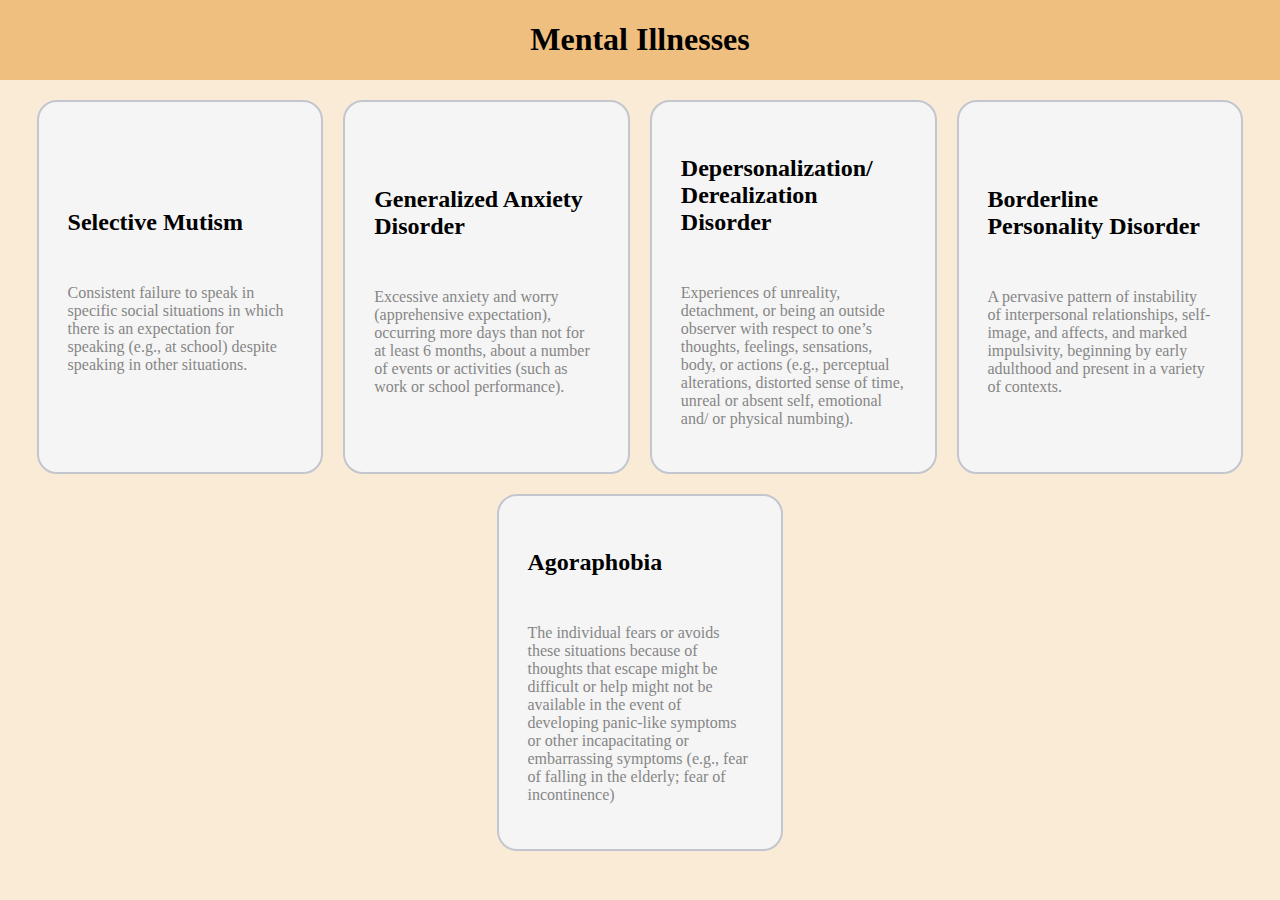
<file: index.html>
<!doctype html>
<html>
<head>
<meta charset="utf-8">
<title>Mental Illnesses - Home</title>
<meta name="author" content="Connor Clair & Enoch Skoubye">
<meta name="viewport" content="width=device-width, initial-scale=1.0">
<link rel="stylesheet" type="text/css" href="styles/home.css">
</head>

<body>
	<section class="nav">
		<h1>Mental Illnesses</h1>
	</section>
	<section class="home">
			<div class="card">
			  <div class="card-details">
				<p class="text-title">Selective Mutism</p>
				<p class="text-body"> Consistent failure to speak in specific social situations in which there is an expectation
for speaking (e.g., at school) despite speaking in other situations. </p>
			  </div>
			  <button class="card-button" onclick="location.href='pages/sm.html'">More info</button>
			</div>
			<div class="card">
			  <div class="card-details">
				<p class="text-title">Generalized Anxiety Disorder</p>
				<p class="text-body">Excessive anxiety and worry (apprehensive expectation), occurring more days than
not for at least 6 months, about a number of events or activities (such as work or school
performance).</p>
			  </div>
			  <button class="card-button" onclick="location.href='pages/gad.html'">More info</button>
			</div>
		<div class="card">
			  <div class="card-details">
				<p class="text-title">Depersonalization/ Derealization Disorder</p>
				<p class="text-body"> Experiences of unreality, detachment, or being an outside observer with respect to one’s thoughts, feelings, sensations, body, or actions (e.g., perceptual alterations, distorted sense of time, unreal or absent self, emotional and/ or physical numbing).</p>
			  </div>
			  <button class="card-button" onclick="location.href='pages/ddd.html'">More info</button>
			</div>
		<div class="card">
			  <div class="card-details">
				<p class="text-title">Borderline Personality Disorder</p>
				<p class="text-body">A pervasive pattern of instability of interpersonal relationships, self-image, and affects,
and marked impulsivity, beginning by early adulthood and present in a variety of contexts.
</p>
			  </div>
			  <button class="card-button" onclick="location.href='pages/bpd.html'">More info</button>
			</div>
		<div class="card">
			  <div class="card-details">
				<p class="text-title">Agoraphobia</p>
				<p class="text-body"> The individual fears or avoids these situations because of thoughts that escape might
be difficult or help might not be available in the event of developing panic-like symptoms or other incapacitating or embarrassing symptoms (e.g., fear of falling in the elderly; fear of incontinence)</p>
			  </div>
			  <button class="card-button" onclick="location.href='pages/ago.html'">More info</button>
			</div>
	</section>
</body>
</html>
</file>
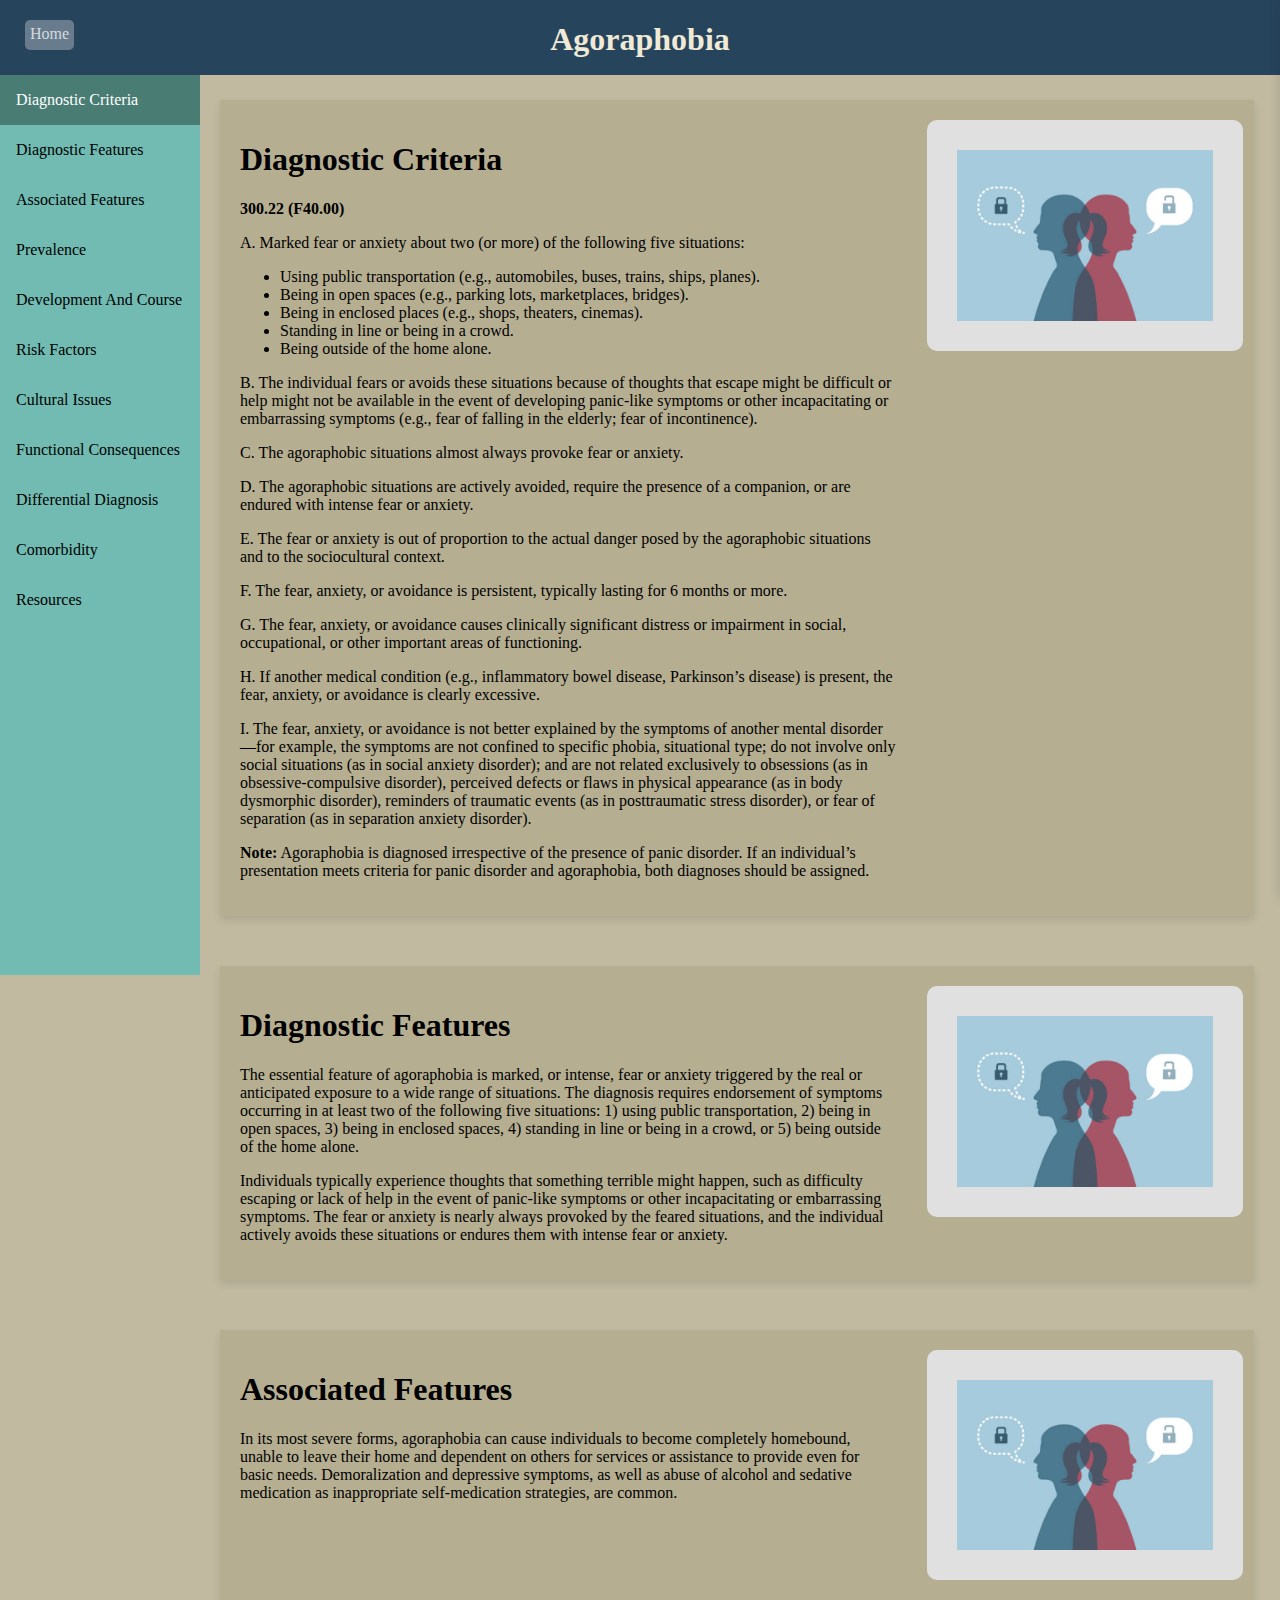
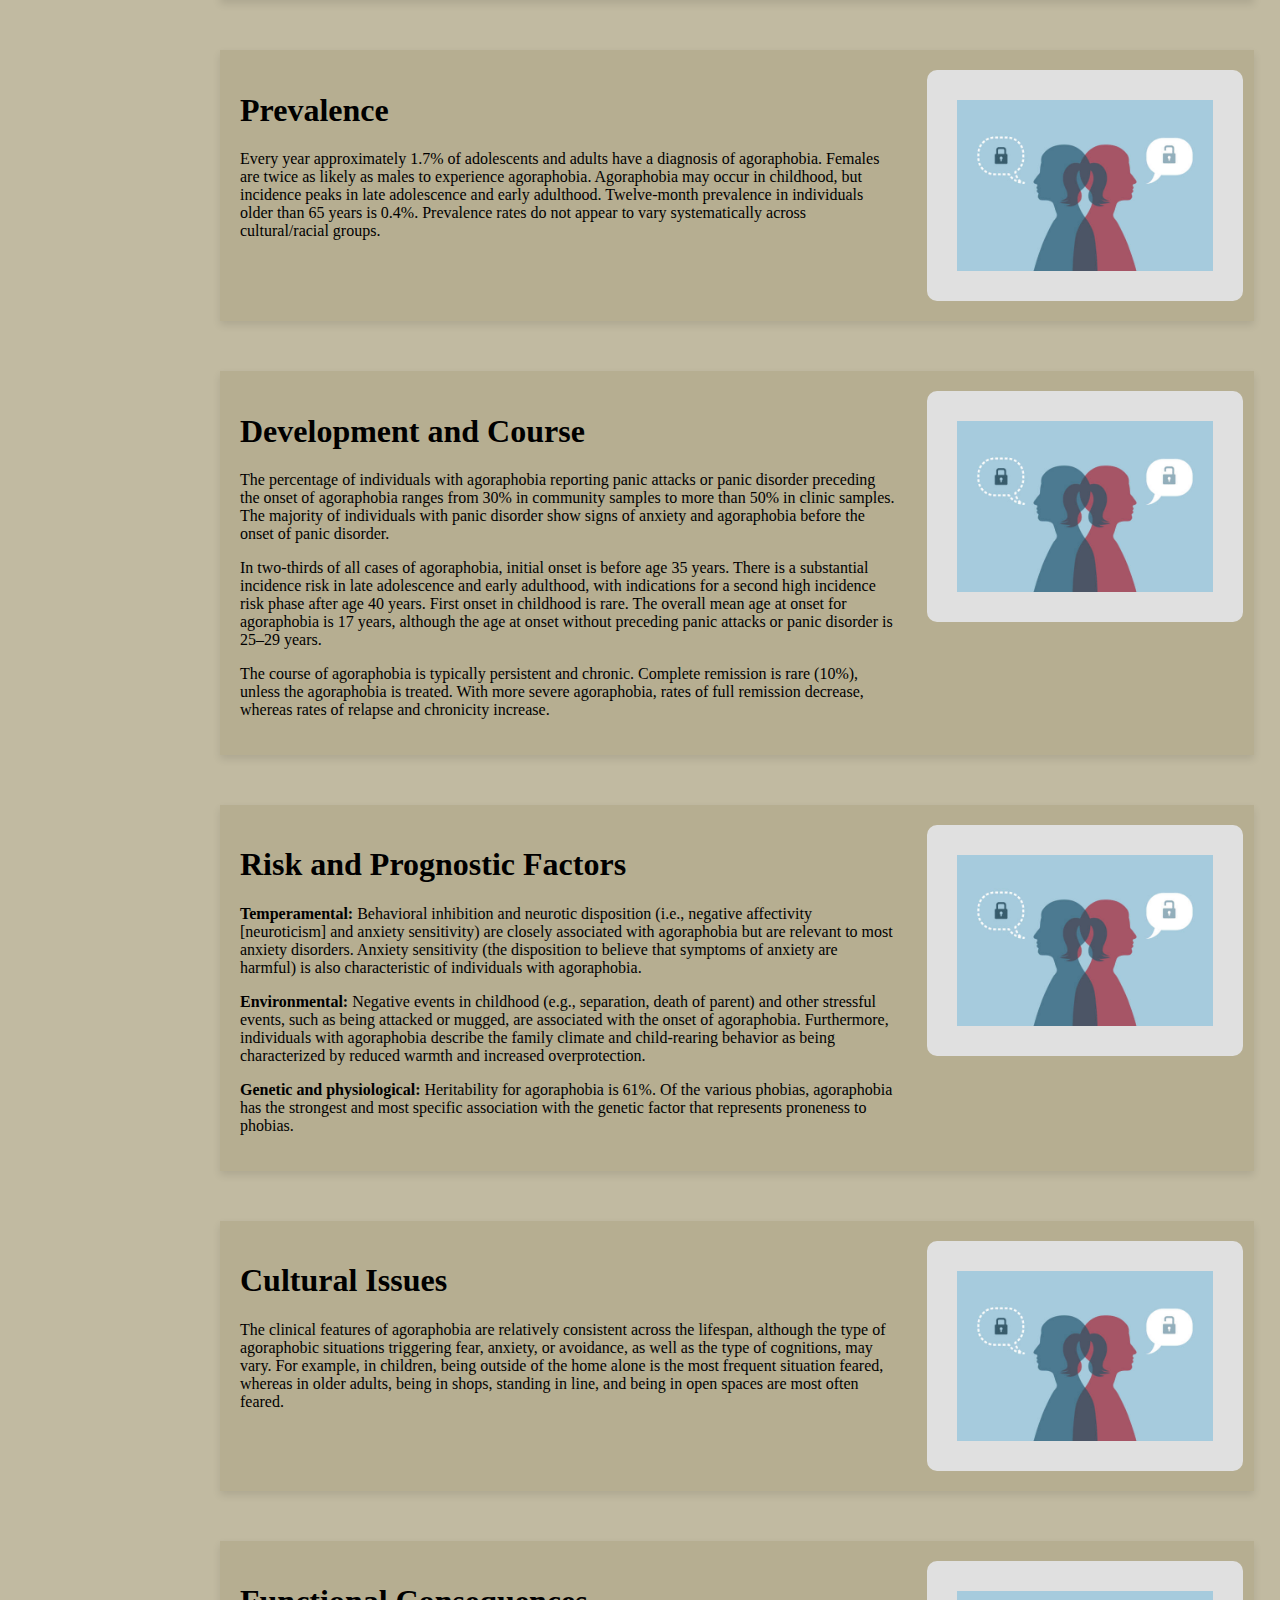
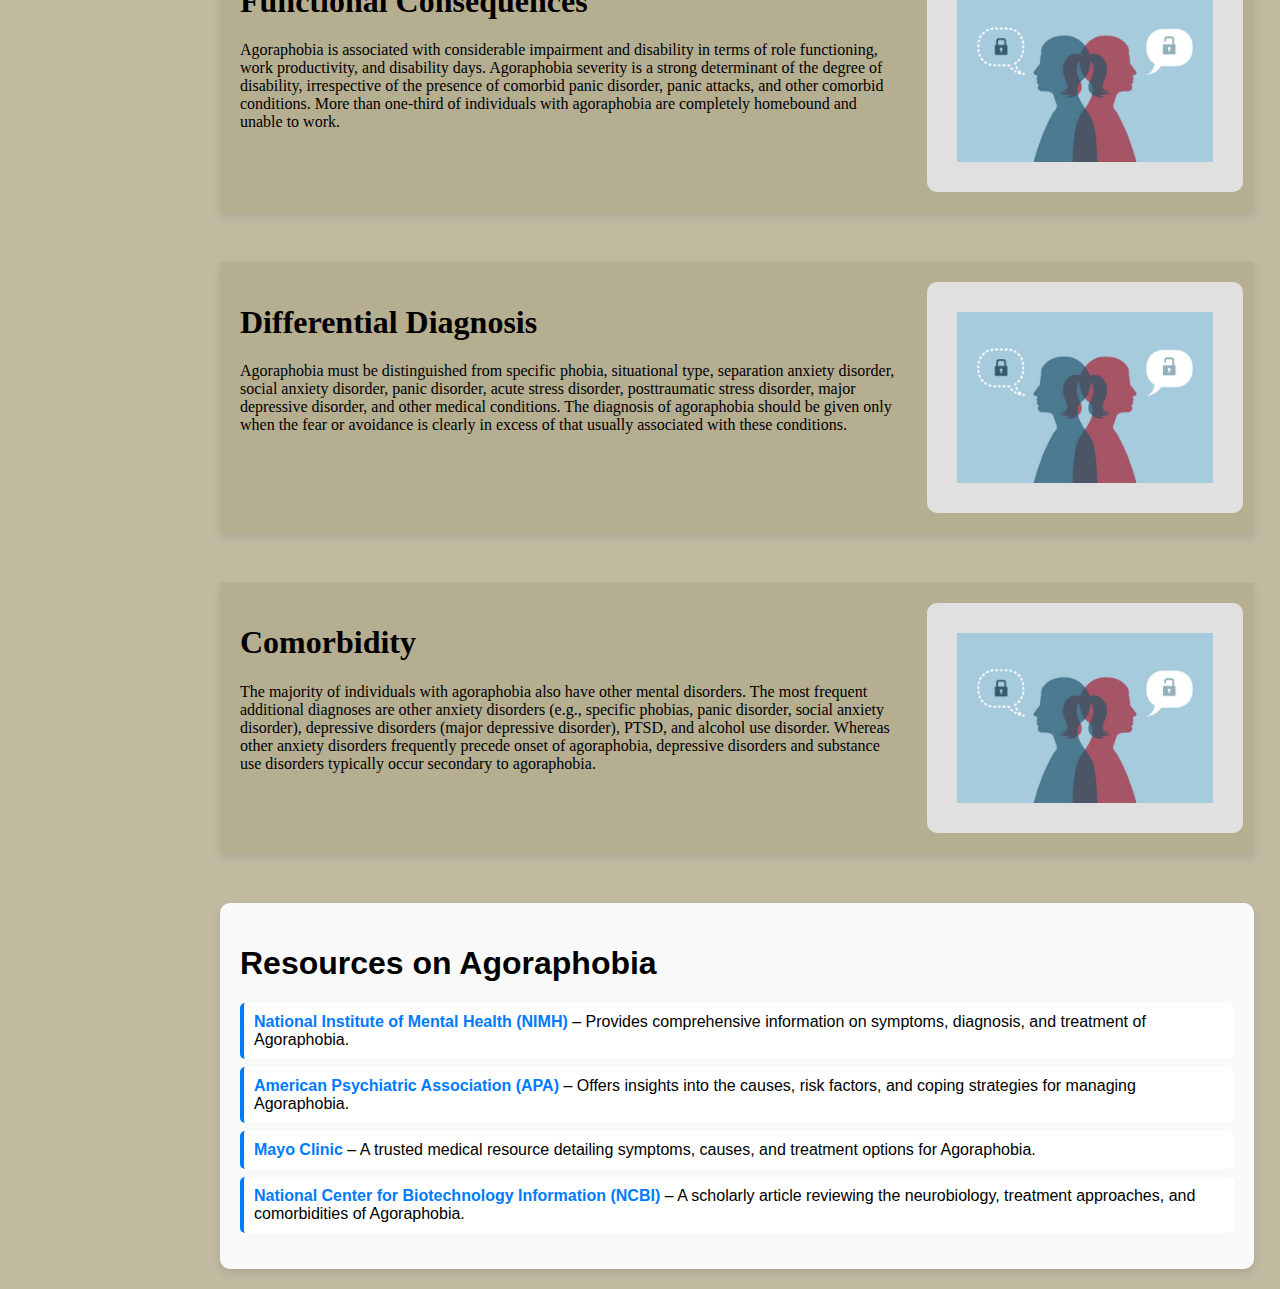
<file: pages/ago.html>
<!doctype html>
<html>
<head>
<meta charset="utf-8">
<title>Mental Illnesses - Agoraphobia</title>
<meta name="author" content="Connor Clair & Enoch Skoubye">
<meta name="viewport" content="width=device-width, initial-scale=1.0">
<link rel="stylesheet" type="text/css" href="../styles/nav.css">
<link rel="stylesheet" type="text/css" href="../styles/sm.css">
<link rel="stylesheet" type="text/css" href="../styles/style.css">
<script src="../scripts/sm.js"></script>
<script src="../scripts/script.js"></script>
</head>

<body>
<section class="nav">
  <a href="../index.html">
    <div class="home">Home</div>
  </a>
  <h1>Agoraphobia</h1>
</section>
<div class="content">
  <section class="sidebar">
    <a href="#diagnostic-criteria">Diagnostic Criteria</a>
    <a href="#diagnostic-features">Diagnostic Features</a>
    <a href="#associated-features">Associated Features</a>
    <a href="#prevalence">Prevalence</a>
    <a href="#development-and-course">Development And Course</a>
    <a href="#risk-factors">Risk Factors</a>
    <a href="#culture-diagnostic-issues">Cultural Issues</a>
    <a href="#functional-consequences">Functional Consequences</a>
    <a href="#differential-diagnosis">Differential Diagnosis</a>
    <a href="#comorbidity">Comorbidity</a>
    <a href="#resources">Resources</a>
  </section>

  <content>
    <section id="diagnostic-criteria">
	<div class="contentbox">
    <div class="left">
      <h1>Diagnostic Criteria</h1>
      <p><strong>300.22 (F40.00)</strong></p>
      <p>A. Marked fear or anxiety about two (or more) of the following five situations:</p>
      <ul>
        <li>Using public transportation (e.g., automobiles, buses, trains, ships, planes).</li>
        <li>Being in open spaces (e.g., parking lots, marketplaces, bridges).</li>
        <li>Being in enclosed places (e.g., shops, theaters, cinemas).</li>
        <li>Standing in line or being in a crowd.</li>
        <li>Being outside of the home alone.</li>
      </ul>
      <p>B. The individual fears or avoids these situations because of thoughts that escape might be difficult or help might not be available in the event of developing panic-like symptoms or other incapacitating or embarrassing symptoms (e.g., fear of falling in the elderly; fear of incontinence).</p>
      <p>C. The agoraphobic situations almost always provoke fear or anxiety.</p>
      <p>D. The agoraphobic situations are actively avoided, require the presence of a companion, or are endured with intense fear or anxiety.</p>
      <p>E. The fear or anxiety is out of proportion to the actual danger posed by the agoraphobic situations and to the sociocultural context.</p>
      <p>F. The fear, anxiety, or avoidance is persistent, typically lasting for 6 months or more.</p>
      <p>G. The fear, anxiety, or avoidance causes clinically significant distress or impairment in social, occupational, or other important areas of functioning.</p>
      <p>H. If another medical condition (e.g., inflammatory bowel disease, Parkinson’s disease) is present, the fear, anxiety, or avoidance is clearly excessive.</p>
      <p>I. The fear, anxiety, or avoidance is not better explained by the symptoms of another mental disorder—for example, the symptoms are not confined to specific phobia, situational type; do not involve only social situations (as in social anxiety disorder); and are not related exclusively to obsessions (as in obsessive-compulsive disorder), perceived defects or flaws in physical appearance (as in body dysmorphic disorder), reminders of traumatic events (as in posttraumatic stress disorder), or fear of separation (as in separation anxiety disorder).</p>
      <p><strong>Note:</strong> Agoraphobia is diagnosed irrespective of the presence of panic disorder. If an individual’s presentation meets criteria for panic disorder and agoraphobia, both diagnoses should be assigned.</p>
    </div>
	  <div class="right">
		  <div class="image">
		  	<img src="../images/selective mutism.jpg" alt="an image describing selective mutism">
		  </div>
	  </div>
	</div>
	</section>

    <section id="diagnostic-features">
	<div class="contentbox">
    <div class="left">
      <h1>Diagnostic Features</h1>
      <p>The essential feature of agoraphobia is marked, or intense, fear or anxiety triggered by the real or anticipated exposure to a wide range of situations. The diagnosis requires endorsement of symptoms occurring in at least two of the following five situations: 1) using public transportation, 2) being in open spaces, 3) being in enclosed spaces, 4) standing in line or being in a crowd, or 5) being outside of the home alone.</p>
      <p>Individuals typically experience thoughts that something terrible might happen, such as difficulty escaping or lack of help in the event of panic-like symptoms or other incapacitating or embarrassing symptoms. The fear or anxiety is nearly always provoked by the feared situations, and the individual actively avoids these situations or endures them with intense fear or anxiety.</p>
    </div>
	  <div class="right">
		  <div class="image">
		  	<img src="../images/selective mutism.jpg" alt="an image describing selective mutism">
		  </div>
	  </div>
	</div>
    </section>

    <section id="associated-features">
	<div class="contentbox">
    <div class="left">
      <h1>Associated Features</h1>
      <p>In its most severe forms, agoraphobia can cause individuals to become completely homebound, unable to leave their home and dependent on others for services or assistance to provide even for basic needs. Demoralization and depressive symptoms, as well as abuse of alcohol and sedative medication as inappropriate self-medication strategies, are common.</p>
    </div>
	  <div class="right">
		  <div class="image">
		  	<img src="../images/selective mutism.jpg" alt="an image describing selective mutism">
		  </div>
	  </div>
	</div>
    </section>

    <section id="prevalence">
	<div class="contentbox">
    <div class="left">
      <h1>Prevalence</h1>
      <p>Every year approximately 1.7% of adolescents and adults have a diagnosis of agoraphobia. Females are twice as likely as males to experience agoraphobia. Agoraphobia may occur in childhood, but incidence peaks in late adolescence and early adulthood. Twelve-month prevalence in individuals older than 65 years is 0.4%. Prevalence rates do not appear to vary systematically across cultural/racial groups.</p>
    </div>
	  <div class="right">
		  <div class="image">
		  	<img src="../images/selective mutism.jpg" alt="an image describing selective mutism">
		  </div>
	  </div>
	</div>
    </section>

    <section id="development-and-course">
	<div class="contentbox">
    <div class="left">
      <h1>Development and Course</h1>
      <p>The percentage of individuals with agoraphobia reporting panic attacks or panic disorder preceding the onset of agoraphobia ranges from 30% in community samples to more than 50% in clinic samples. The majority of individuals with panic disorder show signs of anxiety and agoraphobia before the onset of panic disorder.</p>
      <p>In two-thirds of all cases of agoraphobia, initial onset is before age 35 years. There is a substantial incidence risk in late adolescence and early adulthood, with indications for a second high incidence risk phase after age 40 years. First onset in childhood is rare. The overall mean age at onset for agoraphobia is 17 years, although the age at onset without preceding panic attacks or panic disorder is 25–29 years.</p>
      <p>The course of agoraphobia is typically persistent and chronic. Complete remission is rare (10%), unless the agoraphobia is treated. With more severe agoraphobia, rates of full remission decrease, whereas rates of relapse and chronicity increase.</p>
    </div>
	  <div class="right">
		  <div class="image">
		  	<img src="../images/selective mutism.jpg" alt="an image describing selective mutism">
		  </div>
	  </div>
	</div>
    </section>

    <section id="risk-factors">
	<div class="contentbox">
    <div class="left">
      <h1>Risk and Prognostic Factors</h1>
      <p><strong>Temperamental:</strong> Behavioral inhibition and neurotic disposition (i.e., negative affectivity [neuroticism] and anxiety sensitivity) are closely associated with agoraphobia but are relevant to most anxiety disorders. Anxiety sensitivity (the disposition to believe that symptoms of anxiety are harmful) is also characteristic of individuals with agoraphobia.</p>
      <p><strong>Environmental:</strong> Negative events in childhood (e.g., separation, death of parent) and other stressful events, such as being attacked or mugged, are associated with the onset of agoraphobia. Furthermore, individuals with agoraphobia describe the family climate and child-rearing behavior as being characterized by reduced warmth and increased overprotection.</p>
      <p><strong>Genetic and physiological:</strong> Heritability for agoraphobia is 61%. Of the various phobias, agoraphobia has the strongest and most specific association with the genetic factor that represents proneness to phobias.</p>
    </div>
	  <div class="right">
		  <div class="image">
		  	<img src="../images/selective mutism.jpg" alt="an image describing selective mutism">
		  </div>
	  </div>
	</div>
    </section>
	  
	  <section id="culture-diagnostic-issues">
	<div class="contentbox">
    <div class="left">
      <h1>Cultural Issues</h1>
      <p>The clinical features of agoraphobia are relatively consistent across the lifespan, although the type of agoraphobic situations triggering fear, anxiety, or avoidance, as well as the type of cognitions, may vary. For example, in children, being outside of the home alone is the most frequent situation feared, whereas in older adults, being in shops, standing in line, and being in open spaces are most often feared.</p>
    </div>
	  <div class="right">
		  <div class="image">
		  	<img src="../images/selective mutism.jpg" alt="an image describing selective mutism">
		  </div>
	  </div>
	</div>
    </section>

    <section id="functional-consequences">
	<div class="contentbox">
    <div class="left">
      <h1>Functional Consequences</h1>
      <p>Agoraphobia is associated with considerable impairment and disability in terms of role functioning, work productivity, and disability days. Agoraphobia severity is a strong determinant of the degree of disability, irrespective of the presence of comorbid panic disorder, panic attacks, and other comorbid conditions. More than one-third of individuals with agoraphobia are completely homebound and unable to work.</p>
    </div>
	  <div class="right">
		  <div class="image">
		  	<img src="../images/selective mutism.jpg" alt="an image describing selective mutism">
		  </div>
	  </div>
	</div>
    </section>
    
    <section id="differential-diagnosis">
	<div class="contentbox">
    <div class="left">
      <h1>Differential Diagnosis</h1>
      <p>Agoraphobia must be distinguished from specific phobia, situational type, separation anxiety disorder, social anxiety disorder, panic disorder, acute stress disorder, posttraumatic stress disorder, major depressive disorder, and other medical conditions. The diagnosis of agoraphobia should be given only when the fear or avoidance is clearly in excess of that usually associated with these conditions.</p>
    </div>
	  <div class="right">
		  <div class="image">
		  	<img src="../images/selective mutism.jpg" alt="an image describing selective mutism">
		  </div>
	  </div>
	</div>
    </section>
    
    <section id="comorbidity">
	<div class="contentbox">
    <div class="left">
      <h1>Comorbidity</h1>
      <p>The majority of individuals with agoraphobia also have other mental disorders. The most frequent additional diagnoses are other anxiety disorders (e.g., specific phobias, panic disorder, social anxiety disorder), depressive disorders (major depressive disorder), PTSD, and alcohol use disorder. Whereas other anxiety disorders frequently precede onset of agoraphobia, depressive disorders and substance use disorders typically occur secondary to agoraphobia.</p>
    </div>
	  <div class="right">
		  <div class="image">
		  	<img src="../images/selective mutism.jpg" alt="an image describing selective mutism">
		  </div>
	  </div>
	</div>
    </section>
    
    <section id="resources" class="end">
      <h1>Resources on Agoraphobia</h1>
      <ul>
        <li><a href="https://www.nimh.nih.gov/health/topics/agoraphobia" target="_blank">National Institute of Mental Health (NIMH)</a> – Provides comprehensive information on symptoms, diagnosis, and treatment of Agoraphobia.</li>
        <li><a href="https://www.psychiatry.org/patients-families/agoraphobia" target="_blank">American Psychiatric Association (APA)</a> – Offers insights into the causes, risk factors, and coping strategies for managing Agoraphobia.</li>
        <li><a href="https://www.mayoclinic.org/diseases-conditions/agoraphobia/symptoms-causes/syc-20355987" target="_blank">Mayo Clinic</a> – A trusted medical resource detailing symptoms, causes, and treatment options for Agoraphobia.</li>
        <li><a href="https://www.ncbi.nlm.nih.gov/pmc/articles/PMC5429059/" target="_blank">National Center for Biotechnology Information (NCBI)</a> – A scholarly article reviewing the neurobiology, treatment approaches, and comorbidities of Agoraphobia.</li>
      </ul>
    </section>
  </content>
</div>
	
	<div id="definitionPopup"></div>
	
</body>
</html>
</file>
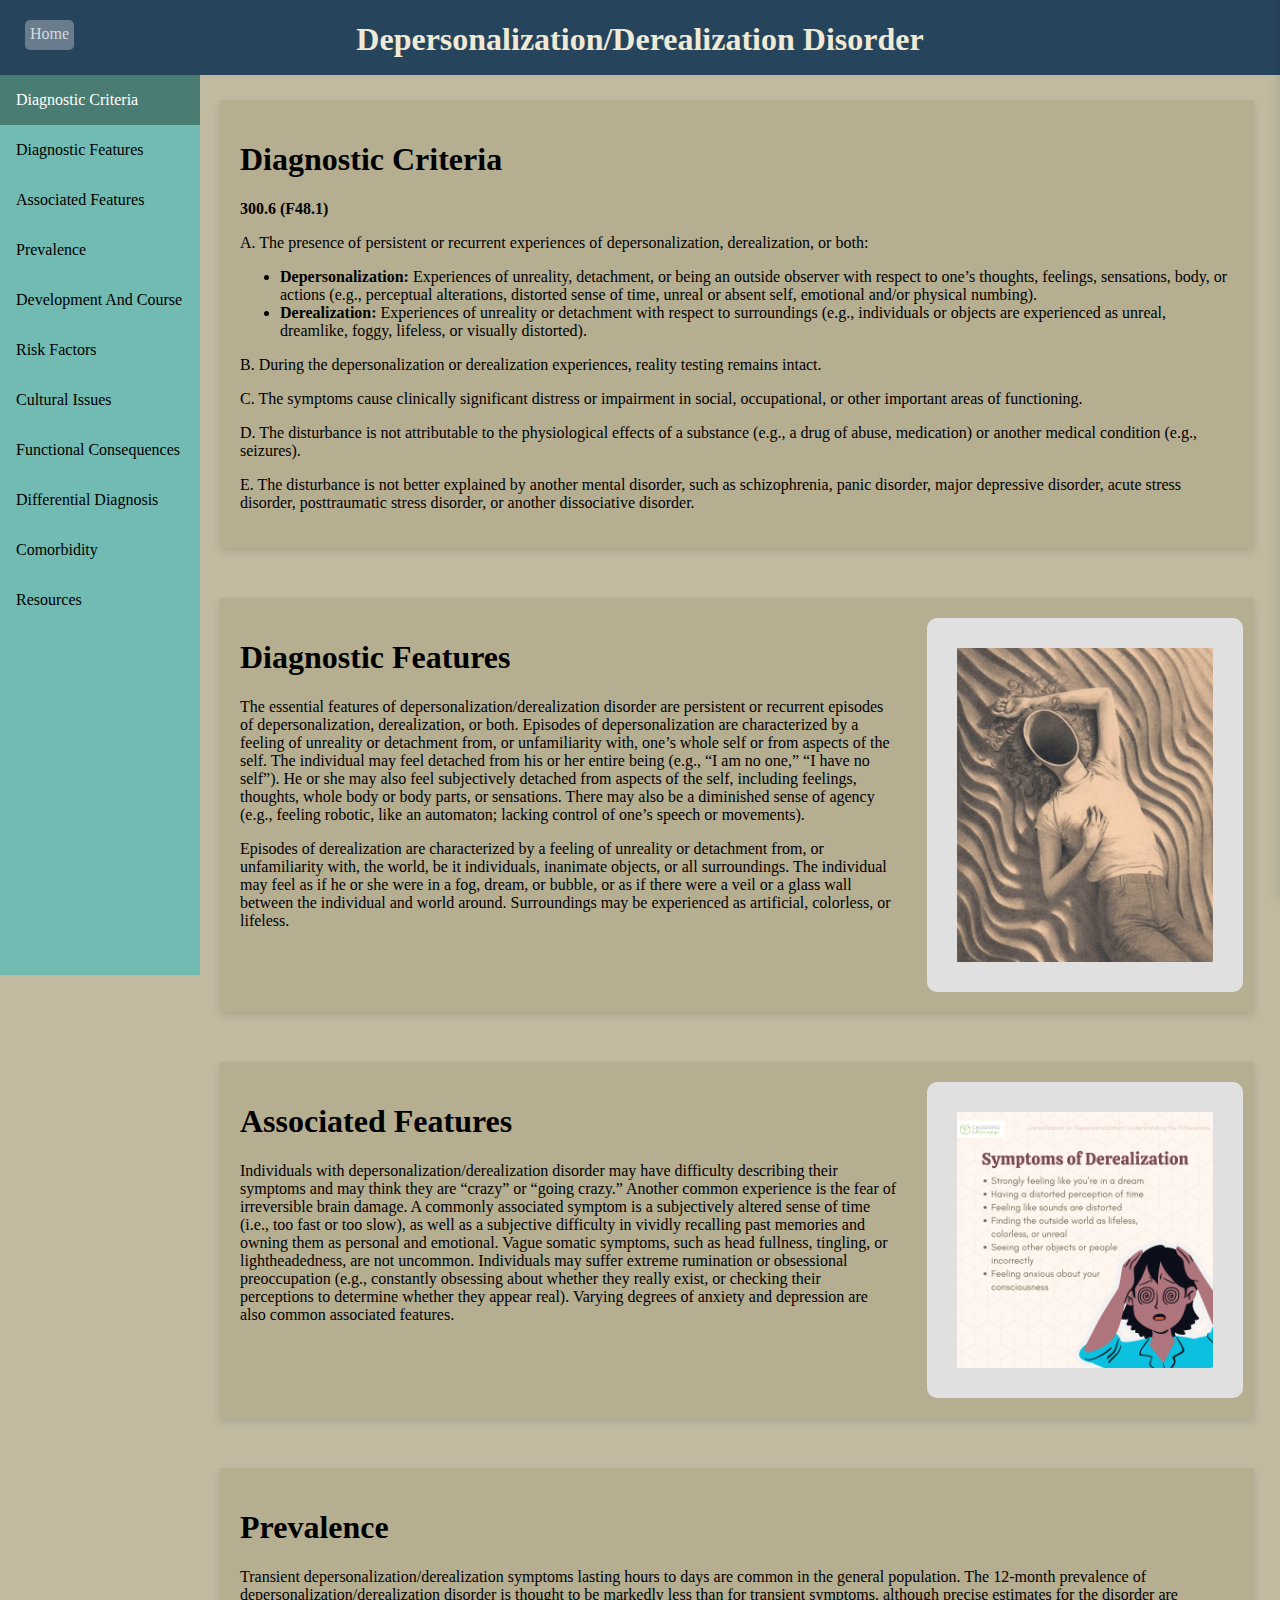
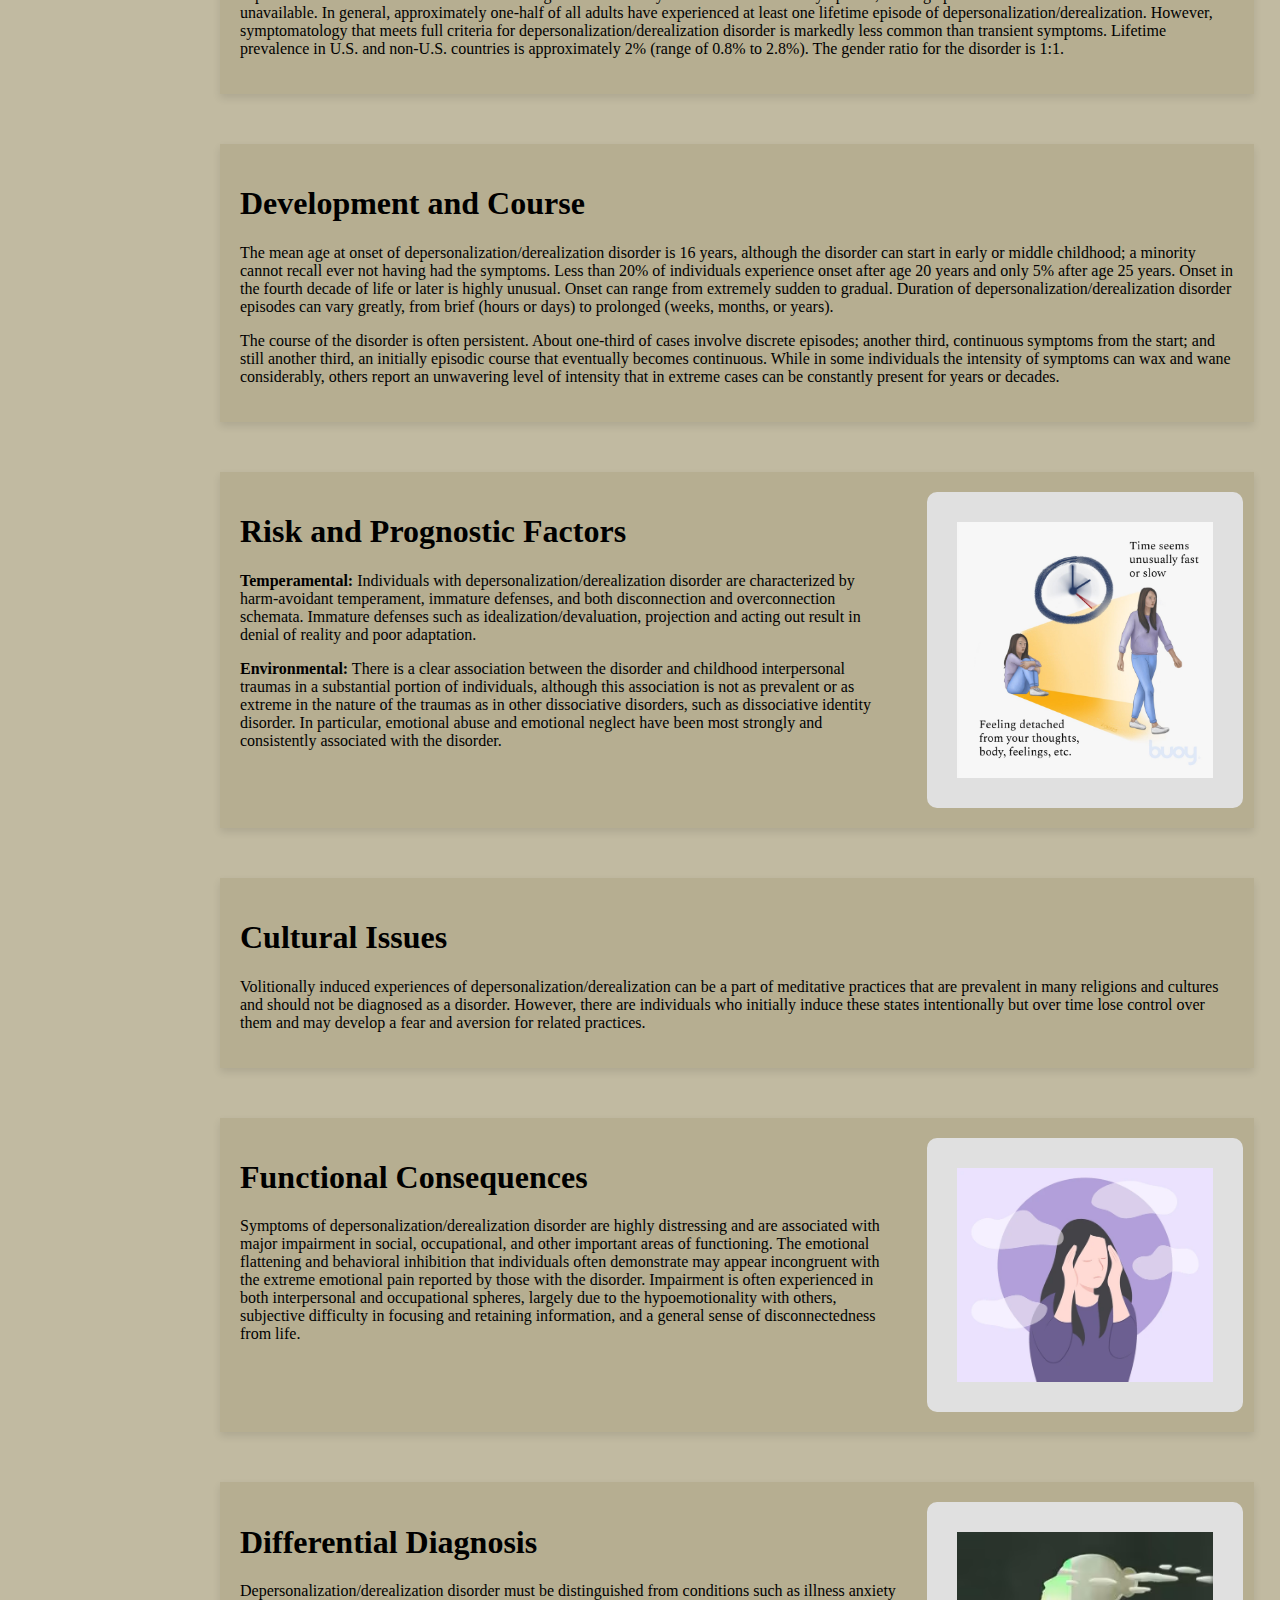
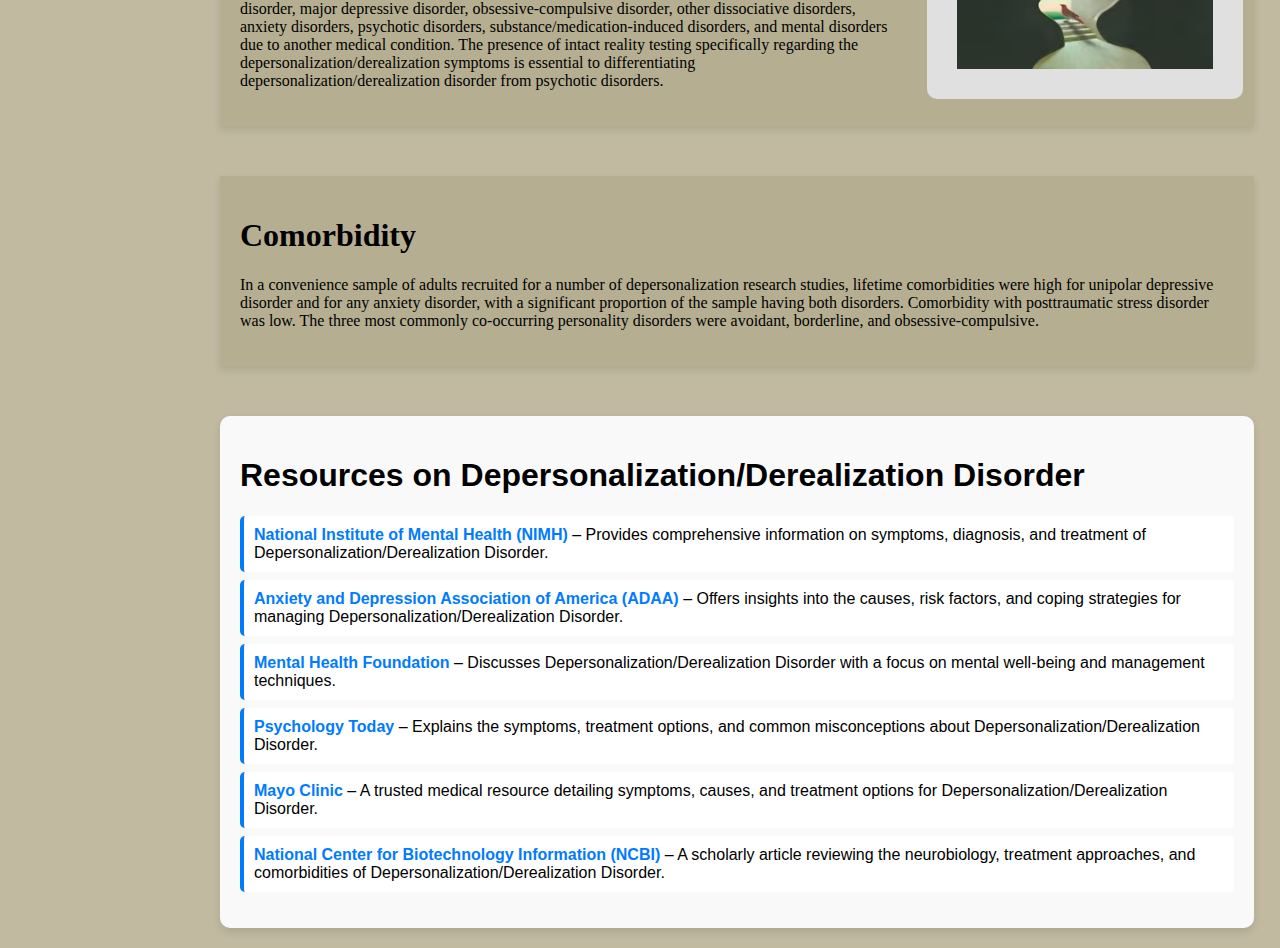
<file: pages/ddd.html>
<!doctype html>
<html>
<head>
<meta charset="utf-8">
<title>Mental Illnesses - Depersonalization/Derealization Disorder</title>
<meta name="author" content="Connor Clair & Enoch Skoubye">
<meta name="viewport" content="width=device-width, initial-scale=1.0">
<link rel="stylesheet" type="text/css" href="../styles/nav.css">
<link rel="stylesheet" type="text/css" href="../styles/sm.css">
<link rel="stylesheet" type="text/css" href="../styles/style.css">
<script src="../scripts/sm.js"></script>
<script src="../scripts/script.js"></script>
</head>

<body>
<section class="nav">
  <a href="../index.html">
    <div class="home">Home</div>
  </a>
  <h1>Depersonalization/Derealization Disorder</h1>
</section>
<div class="content">
  <section class="sidebar">
    <a href="#diagnostic-criteria">Diagnostic Criteria</a>
    <a href="#diagnostic-features">Diagnostic Features</a>
    <a href="#associated-features">Associated Features</a>
    <a href="#prevalence">Prevalence</a>
    <a href="#development-and-course">Development And Course</a>
    <a href="#risk-factors">Risk Factors</a>
    <a href="#culture-diagnostic-issues">Cultural Issues</a>
    <a href="#functional-consequences">Functional Consequences</a>
    <a href="#differential-diagnosis">Differential Diagnosis</a>
    <a href="#comorbidity">Comorbidity</a>
    <a href="#resources">Resources</a>
  </section>

  <content>
    <section id="diagnostic-criteria">
      <h1>Diagnostic Criteria</h1>
      <p><strong>300.6 (F48.1)</strong></p>
      <p>A. The presence of persistent or recurrent experiences of depersonalization, derealization, or both:</p>
      <ul>
        <li><strong>Depersonalization:</strong> Experiences of unreality, detachment, or being an outside observer with respect to one’s thoughts, feelings, sensations, body, or actions (e.g., perceptual alterations, distorted sense of time, unreal or absent self, emotional and/or physical numbing).</li>
        <li><strong>Derealization:</strong> Experiences of unreality or detachment with respect to surroundings (e.g., individuals or objects are experienced as unreal, dreamlike, foggy, lifeless, or visually distorted).</li>
      </ul>
      <p>B. During the depersonalization or derealization experiences, reality testing remains intact.</p>
      <p>C. The symptoms cause clinically significant distress or impairment in social, occupational, or other important areas of functioning.</p>
      <p>D. The disturbance is not attributable to the physiological effects of a substance (e.g., a drug of abuse, medication) or another medical condition (e.g., seizures).</p>
      <p>E. The disturbance is not better explained by another mental disorder, such as schizophrenia, panic disorder, major depressive disorder, acute stress disorder, posttraumatic stress disorder, or another dissociative disorder.</p>
	</section>

    <section id="diagnostic-features">
	<div class="contentbox">
    <div class="left">
      <h1>Diagnostic Features</h1>
      <p>The essential features of depersonalization/derealization disorder are persistent or recurrent episodes of depersonalization, derealization, or both. Episodes of depersonalization are characterized by a feeling of unreality or detachment from, or unfamiliarity with, one’s whole self or from aspects of the self. The individual may feel detached from his or her entire being (e.g., “I am no one,” “I have no self”). He or she may also feel subjectively detached from aspects of the self, including feelings, thoughts, whole body or body parts, or sensations. There may also be a diminished sense of agency (e.g., feeling robotic, like an automaton; lacking control of one’s speech or movements).</p>
      <p>Episodes of derealization are characterized by a feeling of unreality or detachment from, or unfamiliarity with, the world, be it individuals, inanimate objects, or all surroundings. The individual may feel as if he or she were in a fog, dream, or bubble, or as if there were a veil or a glass wall between the individual and world around. Surroundings may be experienced as artificial, colorless, or lifeless.</p>
    </div>
	  <div class="right">
		  <div class="image">
		  	<img src="../images/ddd/Depersonalization.jpg" alt="an image describing selective mutism">
		  </div>
	  </div>
	</div>
    </section>

    <section id="associated-features">
	<div class="contentbox">
    <div class="left">
      <h1>Associated Features</h1>
      <p>Individuals with depersonalization/derealization disorder may have difficulty describing their symptoms and may think they are “crazy” or “going crazy.” Another common experience is the fear of irreversible brain damage. A commonly associated symptom is a subjectively altered sense of time (i.e., too fast or too slow), as well as a subjective difficulty in vividly recalling past memories and owning them as personal and emotional. Vague somatic symptoms, such as head fullness, tingling, or lightheadedness, are not uncommon. Individuals may suffer extreme rumination or obsessional preoccupation (e.g., constantly obsessing about whether they really exist, or checking their perceptions to determine whether they appear real). Varying degrees of anxiety and depression are also common associated features.</p>
    </div>
	  <div class="right">
		  <div class="image">
		  	<img src="../images/ddd/4-1.png" alt="an image describing selective mutism">
		  </div>
	  </div>
	</div>
    </section>

    <section id="prevalence">
      <h1>Prevalence</h1>
      <p>Transient depersonalization/derealization symptoms lasting hours to days are common in the general population. The 12-month prevalence of depersonalization/derealization disorder is thought to be markedly less than for transient symptoms, although precise estimates for the disorder are unavailable. In general, approximately one-half of all adults have experienced at least one lifetime episode of depersonalization/derealization. However, symptomatology that meets full criteria for depersonalization/derealization disorder is markedly less common than transient symptoms. Lifetime prevalence in U.S. and non-U.S. countries is approximately 2% (range of 0.8% to 2.8%). The gender ratio for the disorder is 1:1.</p>
    </section>

    <section id="development-and-course">
      <h1>Development and Course</h1>
      <p>The mean age at onset of depersonalization/derealization disorder is 16 years, although the disorder can start in early or middle childhood; a minority cannot recall ever not having had the symptoms. Less than 20% of individuals experience onset after age 20 years and only 5% after age 25 years. Onset in the fourth decade of life or later is highly unusual. Onset can range from extremely sudden to gradual. Duration of depersonalization/derealization disorder episodes can vary greatly, from brief (hours or days) to prolonged (weeks, months, or years).</p>
      <p>The course of the disorder is often persistent. About one-third of cases involve discrete episodes; another third, continuous symptoms from the start; and still another third, an initially episodic course that eventually becomes continuous. While in some individuals the intensity of symptoms can wax and wane considerably, others report an unwavering level of intensity that in extreme cases can be constantly present for years or decades.</p>
    </section>

    <section id="risk-factors">
	<div class="contentbox">
    <div class="left">
      <h1>Risk and Prognostic Factors</h1>
      <p><strong>Temperamental:</strong> Individuals with depersonalization/derealization disorder are characterized by harm-avoidant temperament, immature defenses, and both disconnection and overconnection schemata. Immature defenses such as idealization/devaluation, projection and acting out result in denial of reality and poor adaptation.</p>
      <p><strong>Environmental:</strong> There is a clear association between the disorder and childhood interpersonal traumas in a substantial portion of individuals, although this association is not as prevalent or as extreme in the nature of the traumas as in other dissociative disorders, such as dissociative identity disorder. In particular, emotional abuse and emotional neglect have been most strongly and consistently associated with the disorder.</p>
    </div>
	  <div class="right">
		  <div class="image">
		  	<img src="../images/ddd/image1.jpg" alt="an image describing selective mutism">
		  </div>
	  </div>
	</div>
    </section>
	  
	  <section id="culture-diagnostic-issues">
      <h1>Cultural Issues</h1>
      <p>Volitionally induced experiences of depersonalization/derealization can be a part of meditative practices that are prevalent in many religions and cultures and should not be diagnosed as a disorder. However, there are individuals who initially induce these states intentionally but over time lose control over them and may develop a fear and aversion for related practices.</p>
    </section>

    <section id="functional-consequences">
	<div class="contentbox">
    <div class="left">
      <h1>Functional Consequences</h1>
      <p>Symptoms of depersonalization/derealization disorder are highly distressing and are associated with major impairment in social, occupational, and other important areas of functioning. The emotional flattening and behavioral inhibition that individuals often demonstrate may appear incongruent with the extreme emotional pain reported by those with the disorder. Impairment is often experienced in both interpersonal and occupational spheres, largely due to the hypoemotionality with others, subjective difficulty in focusing and retaining information, and a general sense of disconnectedness from life.</p>
    </div>
	  <div class="right">
		  <div class="image">
		  	<img src="../images/ddd/brain-fog-concentration-mental-medical-600nw-2305880503.webp" alt="an image describing selective mutism">
		  </div>
	  </div>
	</div>
    </section>
    
    <section id="differential-diagnosis">
	<div class="contentbox">
    <div class="left">
      <h1>Differential Diagnosis</h1>
      <p>Depersonalization/derealization disorder must be distinguished from conditions such as illness anxiety disorder, major depressive disorder, obsessive-compulsive disorder, other dissociative disorders, anxiety disorders, psychotic disorders, substance/medication-induced disorders, and mental disorders due to another medical condition. The presence of intact reality testing specifically regarding the depersonalization/derealization symptoms is essential to differentiating depersonalization/derealization disorder from psychotic disorders.</p>
    </div>
	  <div class="right">
		  <div class="image">
		  	<img src="../images/ddd/Y647E3C6XYI6ZPNGEXA7KWG5BE.avif" alt="an image describing selective mutism">
		  </div>
	  </div>
	</div>
    </section>
    
    <section id="comorbidity">
      <h1>Comorbidity</h1>
      <p>In a convenience sample of adults recruited for a number of depersonalization research studies, lifetime comorbidities were high for unipolar depressive disorder and for any anxiety disorder, with a significant proportion of the sample having both disorders. Comorbidity with posttraumatic stress disorder was low. The three most commonly co-occurring personality disorders were avoidant, borderline, and obsessive-compulsive.</p>
    </section>
    
    <section id="resources" class="end">
      <h1>Resources on Depersonalization/Derealization Disorder</h1>
      <ul>
        <li><a href="https://www.nimh.nih.gov/health/topics/depersonalization-derealization-disorder" target="_blank">National Institute of Mental Health (NIMH)</a> – Provides comprehensive information on symptoms, diagnosis, and treatment of Depersonalization/Derealization Disorder.</li>
        <li><a href="https://adaa.org/understanding-anxiety/depersonalization-derealization-disorder" target="_blank">Anxiety and Depression Association of America (ADAA)</a> – Offers insights into the causes, risk factors, and coping strategies for managing Depersonalization/Derealization Disorder.</li>
        <li><a href="https://www.mentalhealth.org.uk/a-to-z/d/depersonalization-derealization-disorder" target="_blank">Mental Health Foundation</a> – Discusses Depersonalization/Derealization Disorder with a focus on mental well-being and management techniques.</li>
        <li><a href="https://www.psychologytoday.com/us/conditions/depersonalization-derealization-disorder" target="_blank">Psychology Today</a> – Explains the symptoms, treatment options, and common misconceptions about Depersonalization/Derealization Disorder.</li>
        <li><a href="https://www.mayoclinic.org/diseases-conditions/depersonalization-derealization-disorder/symptoms-causes/syc-20352911" target="_blank">Mayo Clinic</a> – A trusted medical resource detailing symptoms, causes, and treatment options for Depersonalization/Derealization Disorder.</li>
        <li><a href="https://www.ncbi.nlm.nih.gov/pmc/articles/PMC3182007/" target="_blank">National Center for Biotechnology Information (NCBI)</a> – A scholarly article reviewing the neurobiology, treatment approaches, and comorbidities of Depersonalization/Derealization Disorder.</li>
      </ul>
    </section>
  </content>
</div>
	
	<div id="definitionPopup"></div>
	
</body>
</html>
</file>
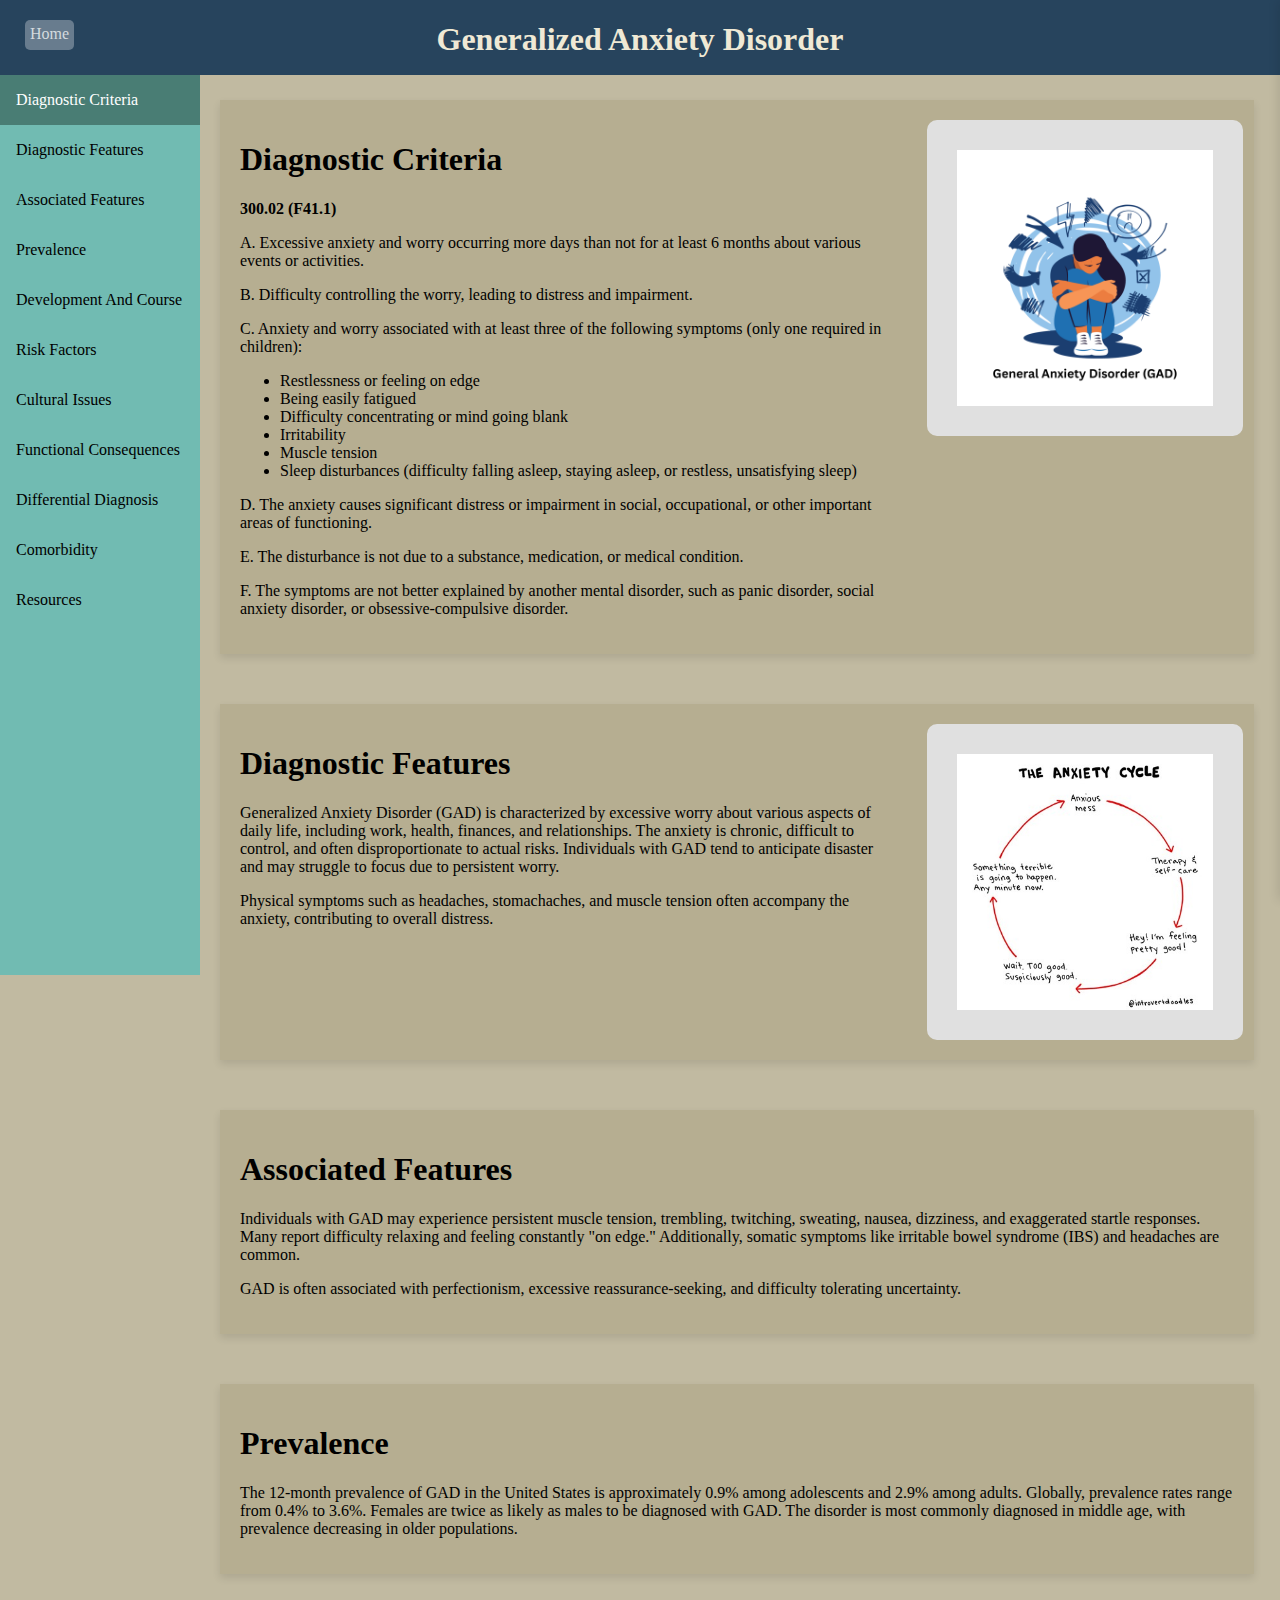
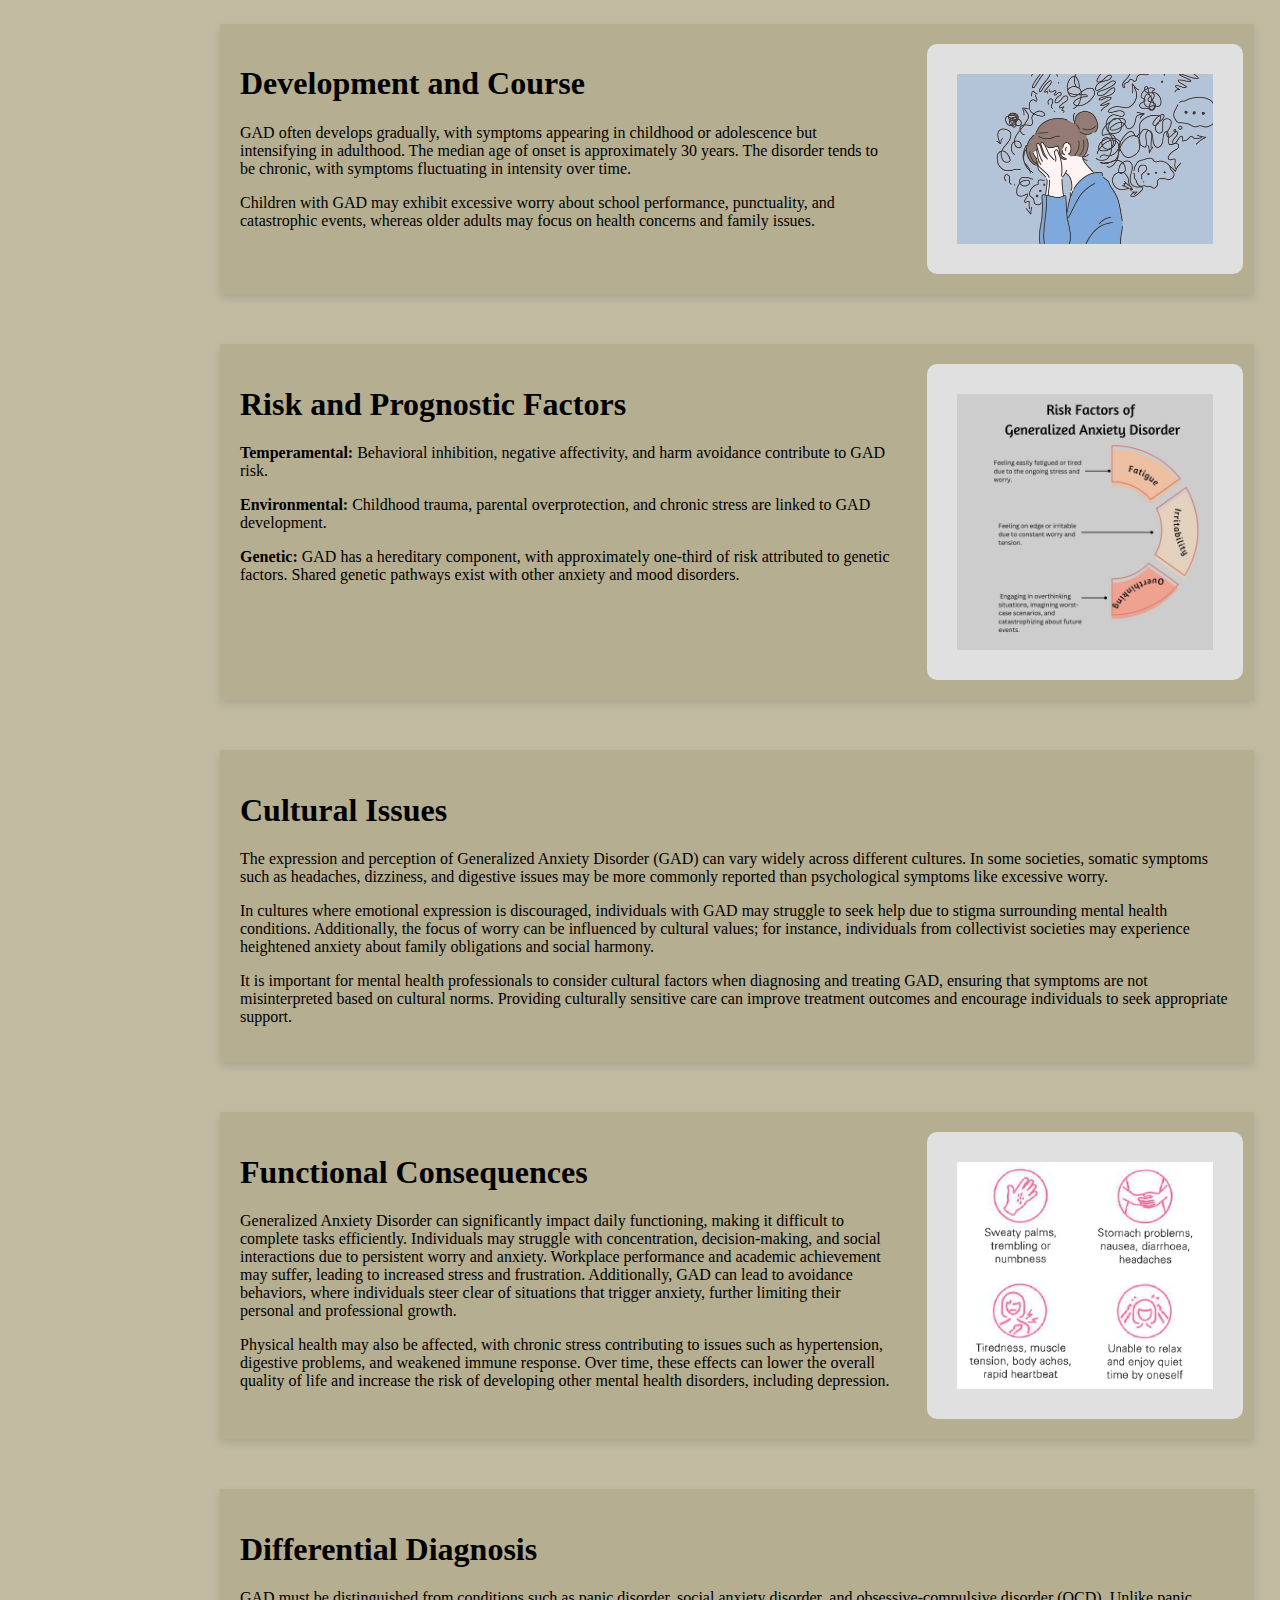
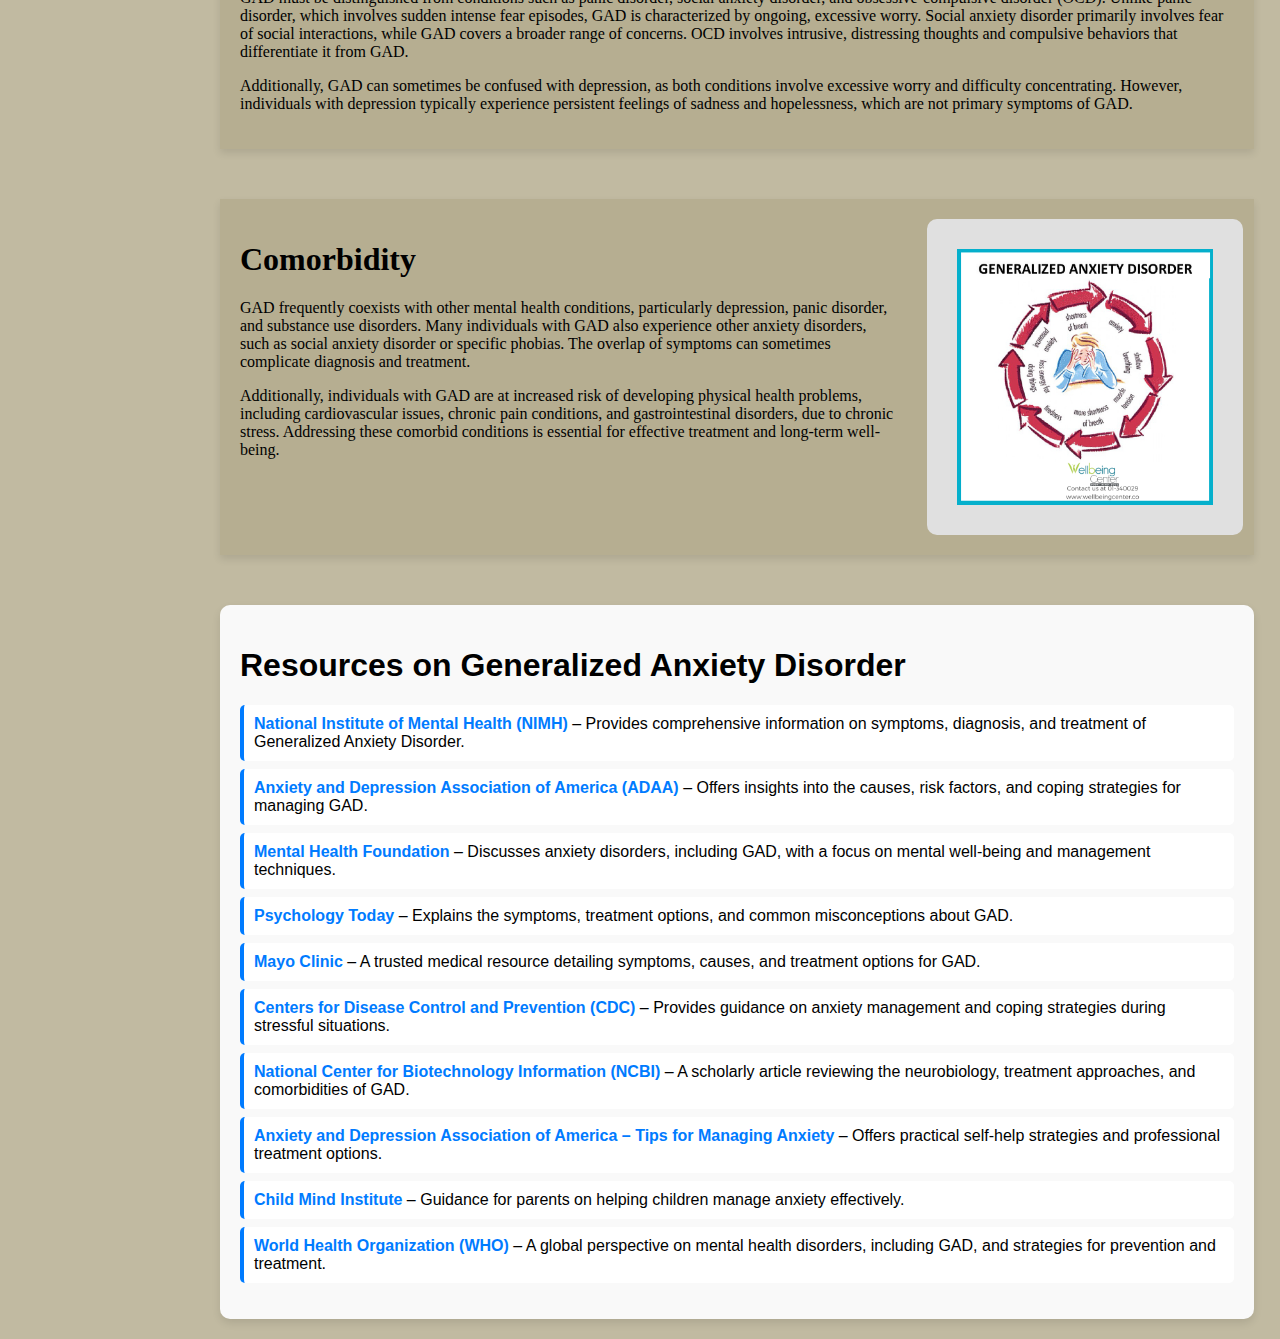
<file: pages/gad.html>
<!doctype html>
<html>
<head>
<meta charset="utf-8">
<title>Mental Illnesses - Generalized Anxiety Disorder</title>
<meta name="author" content="Connor Clair & Enoch Skoubye">
<meta name="viewport" content="width=device-width, initial-scale=1.0">
<link rel="stylesheet" type="text/css" href="../styles/nav.css">
<link rel="stylesheet" type="text/css" href="../styles/sm.css">
<link rel="stylesheet" type="text/css" href="../styles/style.css">
<script src="../scripts/sm.js"></script>
<script src="../scripts/script.js"></script>
</head>

<body>
<section class="nav">
  <a href="../index.html">
    <div class="home">Home</div>
  </a>
  <h1>Generalized Anxiety Disorder</h1>
</section>
<div class="content">
  <section class="sidebar">
    <a href="#diagnostic-criteria">Diagnostic Criteria</a>
    <a href="#diagnostic-features">Diagnostic Features</a>
    <a href="#associated-features">Associated Features</a>
    <a href="#prevalence">Prevalence</a>
    <a href="#development-and-course">Development And Course</a>
    <a href="#risk-factors">Risk Factors</a>
    <a href="#culture-diagnostic-issues">Cultural Issues</a>
    <a href="#functional-consequences">Functional Consequences</a>
    <a href="#differential-diagnosis">Differential Diagnosis</a>
    <a href="#comorbidity">Comorbidity</a>
    <a href="#resources">Resources</a>
  </section>

  <content>
    <section id="diagnostic-criteria">
	<div class="contentbox">
    <div class="left">
      <h1>Diagnostic Criteria</h1>
      <p><strong>300.02 (F41.1)</strong></p>
      <p>A. Excessive anxiety and worry occurring more days than not for at least 6 months about various events or activities.</p>
      <p>B. Difficulty controlling the worry, leading to distress and impairment.</p>
      <p>C. Anxiety and worry associated with at least three of the following symptoms (only one required in children):</p>
      <ul>
        <li>Restlessness or feeling on edge</li>
        <li>Being easily fatigued</li>
        <li>Difficulty concentrating or mind going blank</li>
        <li>Irritability</li>
        <li>Muscle tension</li>
        <li>Sleep disturbances (difficulty falling asleep, staying asleep, or restless, unsatisfying sleep)</li>
      </ul>
      <p>D. The anxiety causes significant distress or impairment in social, occupational, or other important areas of functioning.</p>
      <p>E. The disturbance is not due to a substance, medication, or medical condition.</p>
      <p>F. The symptoms are not better explained by another mental disorder, such as panic disorder, social anxiety disorder, or obsessive-compulsive disorder.</p>
    </div>
	  <div class="right">
		  <div class="image">
		  	<img src="../images/gad/Abnormal-Psychology-Feature.png" alt="an image describing selective mutism">
		  </div>
	  </div>
	</div>
	</section>

    <section id="diagnostic-features">
	<div class="contentbox">
    <div class="left">
      <h1>Diagnostic Features</h1>
      <p>Generalized Anxiety Disorder (GAD) is characterized by excessive worry about various aspects of daily life, including work, health, finances, and relationships. The anxiety is chronic, difficult to control, and often disproportionate to actual risks. Individuals with GAD tend to anticipate disaster and may struggle to focus due to persistent worry.</p>
      <p>Physical symptoms such as headaches, stomachaches, and muscle tension often accompany the anxiety, contributing to overall distress.</p>
		    </div>
	  <div class="right">
		  <div class="image">
		  	<img src="../images/gad/gad_atsa.jpg" alt="an image describing selective mutism">
		  </div>
	  </div>
	</div>
    </section>

    <section id="associated-features">
      <h1>Associated Features</h1>
      <p>Individuals with GAD may experience persistent muscle tension, trembling, twitching, sweating, nausea, dizziness, and exaggerated startle responses. Many report difficulty relaxing and feeling constantly "on edge." Additionally, somatic symptoms like irritable bowel syndrome (IBS) and headaches are common.</p>
      <p>GAD is often associated with perfectionism, excessive reassurance-seeking, and difficulty tolerating uncertainty.</p>
    </section>

    <section id="prevalence">
      <h1>Prevalence</h1>
      <p>The 12-month prevalence of GAD in the United States is approximately 0.9% among adolescents and 2.9% among adults. Globally, prevalence rates range from 0.4% to 3.6%. Females are twice as likely as males to be diagnosed with GAD. The disorder is most commonly diagnosed in middle age, with prevalence decreasing in older populations.</p>
    </section>

    <section id="development-and-course">
	<div class="contentbox">
    <div class="left">
      <h1>Development and Course</h1>
      <p>GAD often develops gradually, with symptoms appearing in childhood or adolescence but intensifying in adulthood. The median age of onset is approximately 30 years. The disorder tends to be chronic, with symptoms fluctuating in intensity over time.</p>
      <p>Children with GAD may exhibit excessive worry about school performance, punctuality, and catastrophic events, whereas older adults may focus on health concerns and family issues.</p>
		    </div>
	  <div class="right">
		  <div class="image">
		  	<img src="../images/gad/generalized-anxiety.jpg" alt="an image describing selective mutism">
		  </div>
	  </div>
	</div>
    </section>

    <section id="risk-factors">
	<div class="contentbox">
    <div class="left">
      <h1>Risk and Prognostic Factors</h1>
      <p><strong>Temperamental:</strong> Behavioral inhibition, negative affectivity, and harm avoidance contribute to GAD risk.</p>
      <p><strong>Environmental:</strong> Childhood trauma, parental overprotection, and chronic stress are linked to GAD development.</p>
      <p><strong>Genetic:</strong> GAD has a hereditary component, with approximately one-third of risk attributed to genetic factors. Shared genetic pathways exist with other anxiety and mood disorders.</p>
		    </div>
	  <div class="right">
		  <div class="image">
		  	<img src="../images/gad/mceu_57068282511701340382833.jpg" alt="an image describing selective mutism">
		  </div>
	  </div>
	</div>
    </section>
	  
	  <section id="culture-diagnostic-issues">
      <h1>Cultural Issues</h1>
      <p>The expression and perception of Generalized Anxiety Disorder (GAD) can vary widely across different cultures. In some societies, somatic symptoms such as headaches, dizziness, and digestive issues may be more commonly reported than psychological symptoms like excessive worry.</p>
      <p>In cultures where emotional expression is discouraged, individuals with GAD may struggle to seek help due to stigma surrounding mental health conditions. Additionally, the focus of worry can be influenced by cultural values; for instance, individuals from collectivist societies may experience heightened anxiety about family obligations and social harmony.</p>
      <p>It is important for mental health professionals to consider cultural factors when diagnosing and treating GAD, ensuring that symptoms are not misinterpreted based on cultural norms. Providing culturally sensitive care can improve treatment outcomes and encourage individuals to seek appropriate support.</p>
    </section>

    <section id="functional-consequences">
	<div class="contentbox">
    <div class="left">
      <h1>Functional Consequences</h1>
      <p>Generalized Anxiety Disorder can significantly impact daily functioning, making it difficult to complete tasks efficiently. Individuals may struggle with concentration, decision-making, and social interactions due to persistent worry and anxiety. Workplace performance and academic achievement may suffer, leading to increased stress and frustration. Additionally, GAD can lead to avoidance behaviors, where individuals steer clear of situations that trigger anxiety, further limiting their personal and professional growth.</p>
      <p>Physical health may also be affected, with chronic stress contributing to issues such as hypertension, digestive problems, and weakened immune response. Over time, these effects can lower the overall quality of life and increase the risk of developing other mental health disorders, including depression.</p>
		    </div>
	  <div class="right">
		  <div class="image">
		  	<img src="../images/gad/GAD-symptoms-physical-kkh.png" alt="an image describing selective mutism">
		  </div>
	  </div>
	</div>
    </section>
    
    <section id="differential-diagnosis">
      <h1>Differential Diagnosis</h1>
      <p>GAD must be distinguished from conditions such as panic disorder, social anxiety disorder, and obsessive-compulsive disorder (OCD). Unlike panic disorder, which involves sudden intense fear episodes, GAD is characterized by ongoing, excessive worry. Social anxiety disorder primarily involves fear of social interactions, while GAD covers a broader range of concerns. OCD involves intrusive, distressing thoughts and compulsive behaviors that differentiate it from GAD.</p>
      <p>Additionally, GAD can sometimes be confused with depression, as both conditions involve excessive worry and difficulty concentrating. However, individuals with depression typically experience persistent feelings of sadness and hopelessness, which are not primary symptoms of GAD.</p>
    </section>
    
    <section id="comorbidity">
	<div class="contentbox">
    <div class="left">
      <h1>Comorbidity</h1>
      <p>GAD frequently coexists with other mental health conditions, particularly depression, panic disorder, and substance use disorders. Many individuals with GAD also experience other anxiety disorders, such as social anxiety disorder or specific phobias. The overlap of symptoms can sometimes complicate diagnosis and treatment.</p>
      <p>Additionally, individuals with GAD are at increased risk of developing physical health problems, including cardiovascular issues, chronic pain conditions, and gastrointestinal disorders, due to chronic stress. Addressing these comorbid conditions is essential for effective treatment and long-term well-being.</p>
		    </div>
	  <div class="right">
		  <div class="image">
		  	<img src="../images/gad/generalized-anxiety (1).jpg" alt="an image describing selective mutism">
		  </div>
	  </div>
	</div>
    </section>
    
    <section id="resources" class="end">
      <h1>Resources on Generalized Anxiety Disorder</h1>
      <ul>
        <li><a href="https://www.nimh.nih.gov/health/topics/generalized-anxiety-disorder-gad" target="_blank">National Institute of Mental Health (NIMH)</a> – Provides comprehensive information on symptoms, diagnosis, and treatment of Generalized Anxiety Disorder.</li>
        <li><a href="https://adaa.org/understanding-anxiety/generalized-anxiety-disorder-gad" target="_blank">Anxiety and Depression Association of America (ADAA)</a> – Offers insights into the causes, risk factors, and coping strategies for managing GAD.</li>
        <li><a href="https://www.mentalhealth.org.uk/a-to-z/a/anxiety" target="_blank">Mental Health Foundation</a> – Discusses anxiety disorders, including GAD, with a focus on mental well-being and management techniques.</li>
        <li><a href="https://www.psychologytoday.com/us/conditions/generalized-anxiety-disorder" target="_blank">Psychology Today</a> – Explains the symptoms, treatment options, and common misconceptions about GAD.</li>
        <li><a href="https://www.mayoclinic.org/diseases-conditions/generalized-anxiety-disorder/symptoms-causes/syc-20360803" target="_blank">Mayo Clinic</a> – A trusted medical resource detailing symptoms, causes, and treatment options for GAD.</li>
        <li><a href="https://www.cdc.gov/mentalhealth/stress-coping/anxiety.html" target="_blank">Centers for Disease Control and Prevention (CDC)</a> – Provides guidance on anxiety management and coping strategies during stressful situations.</li>
        <li><a href="https://www.ncbi.nlm.nih.gov/pmc/articles/PMC3135701/" target="_blank">National Center for Biotechnology Information (NCBI)</a> – A scholarly article reviewing the neurobiology, treatment approaches, and comorbidities of GAD.</li>
        <li><a href="https://adaa.org/tips" target="_blank">Anxiety and Depression Association of America – Tips for Managing Anxiety</a> – Offers practical self-help strategies and professional treatment options.</li>
        <li><a href="https://childmind.org/article/what-to-do-and-not-do-when-children-are-anxious/" target="_blank">Child Mind Institute</a> – Guidance for parents on helping children manage anxiety effectively.</li>
        <li><a href="https://www.who.int/news-room/fact-sheets/detail/mental-disorders" target="_blank">World Health Organization (WHO)</a> – A global perspective on mental health disorders, including GAD, and strategies for prevention and treatment.</li>
      </ul>
    </section>
  </content>
</div>
	
	<div id="definitionPopup"></div>
	
</body>
</html>
</file>
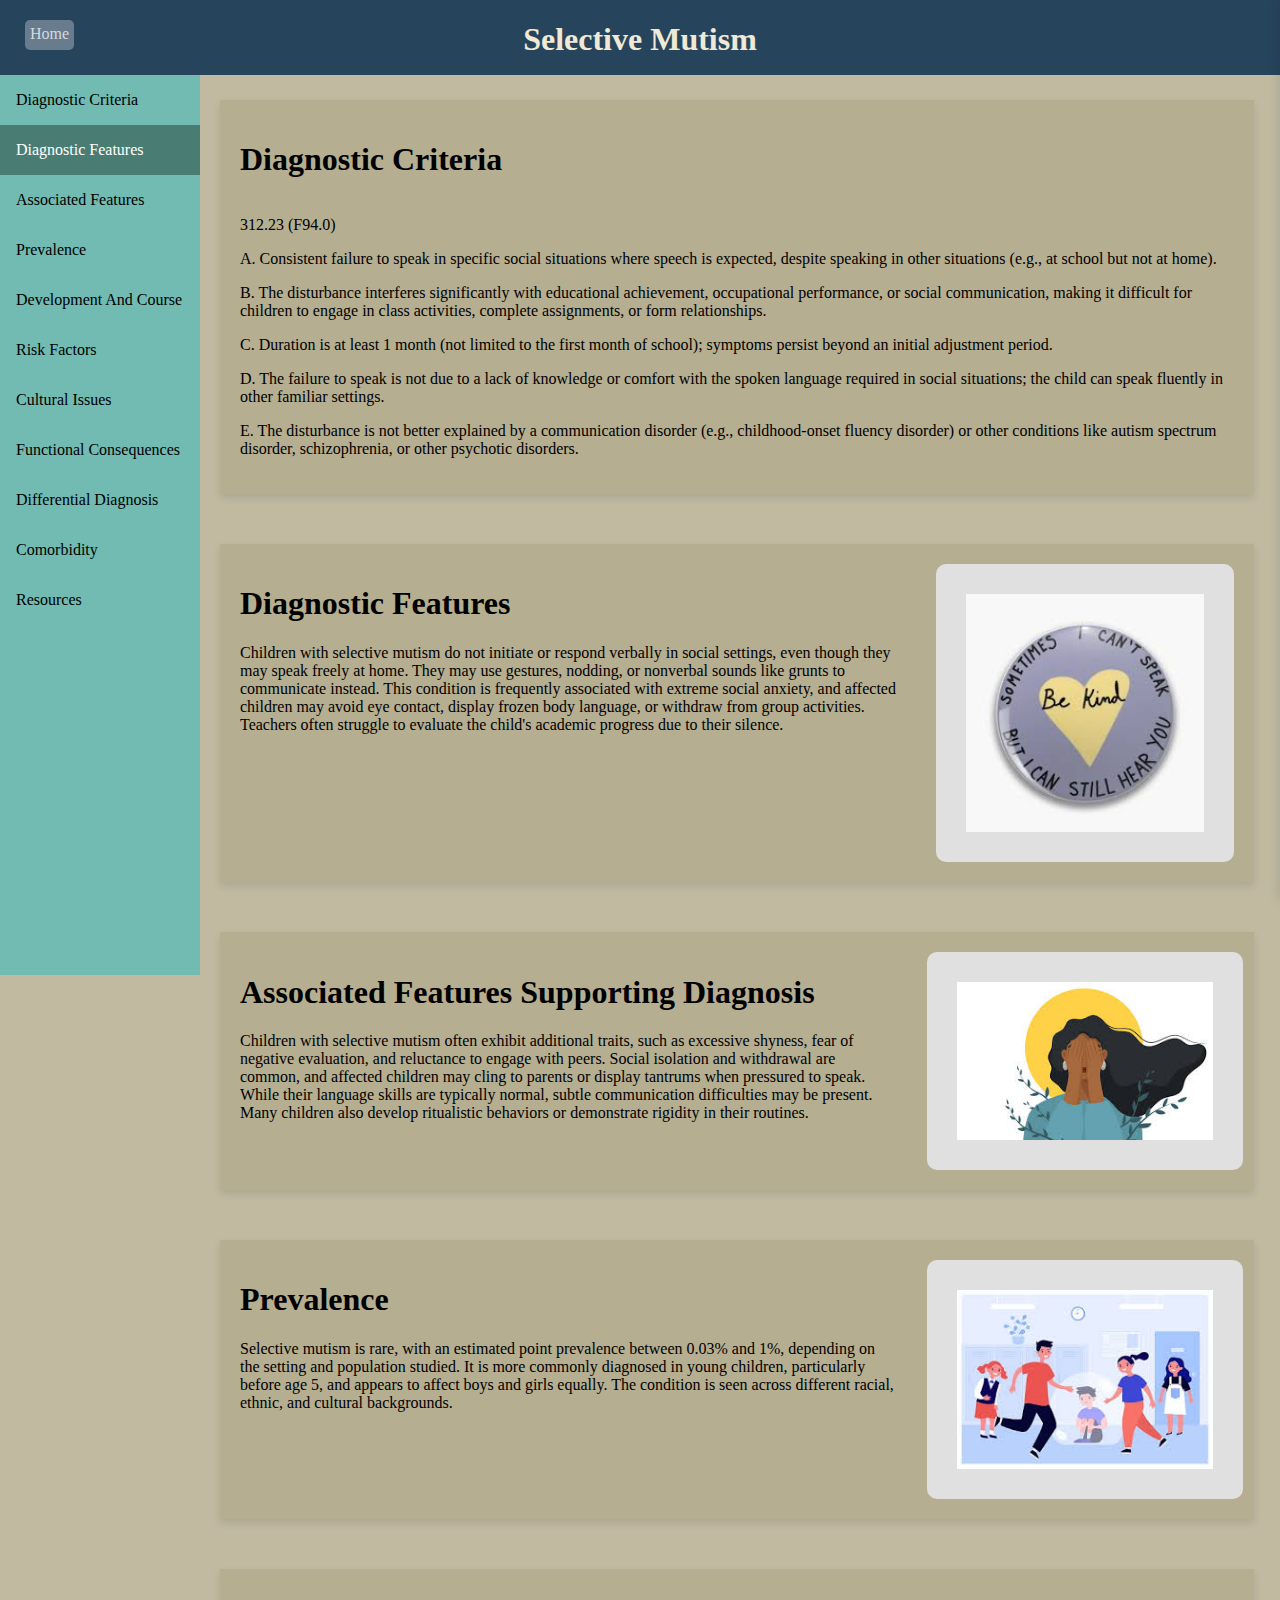
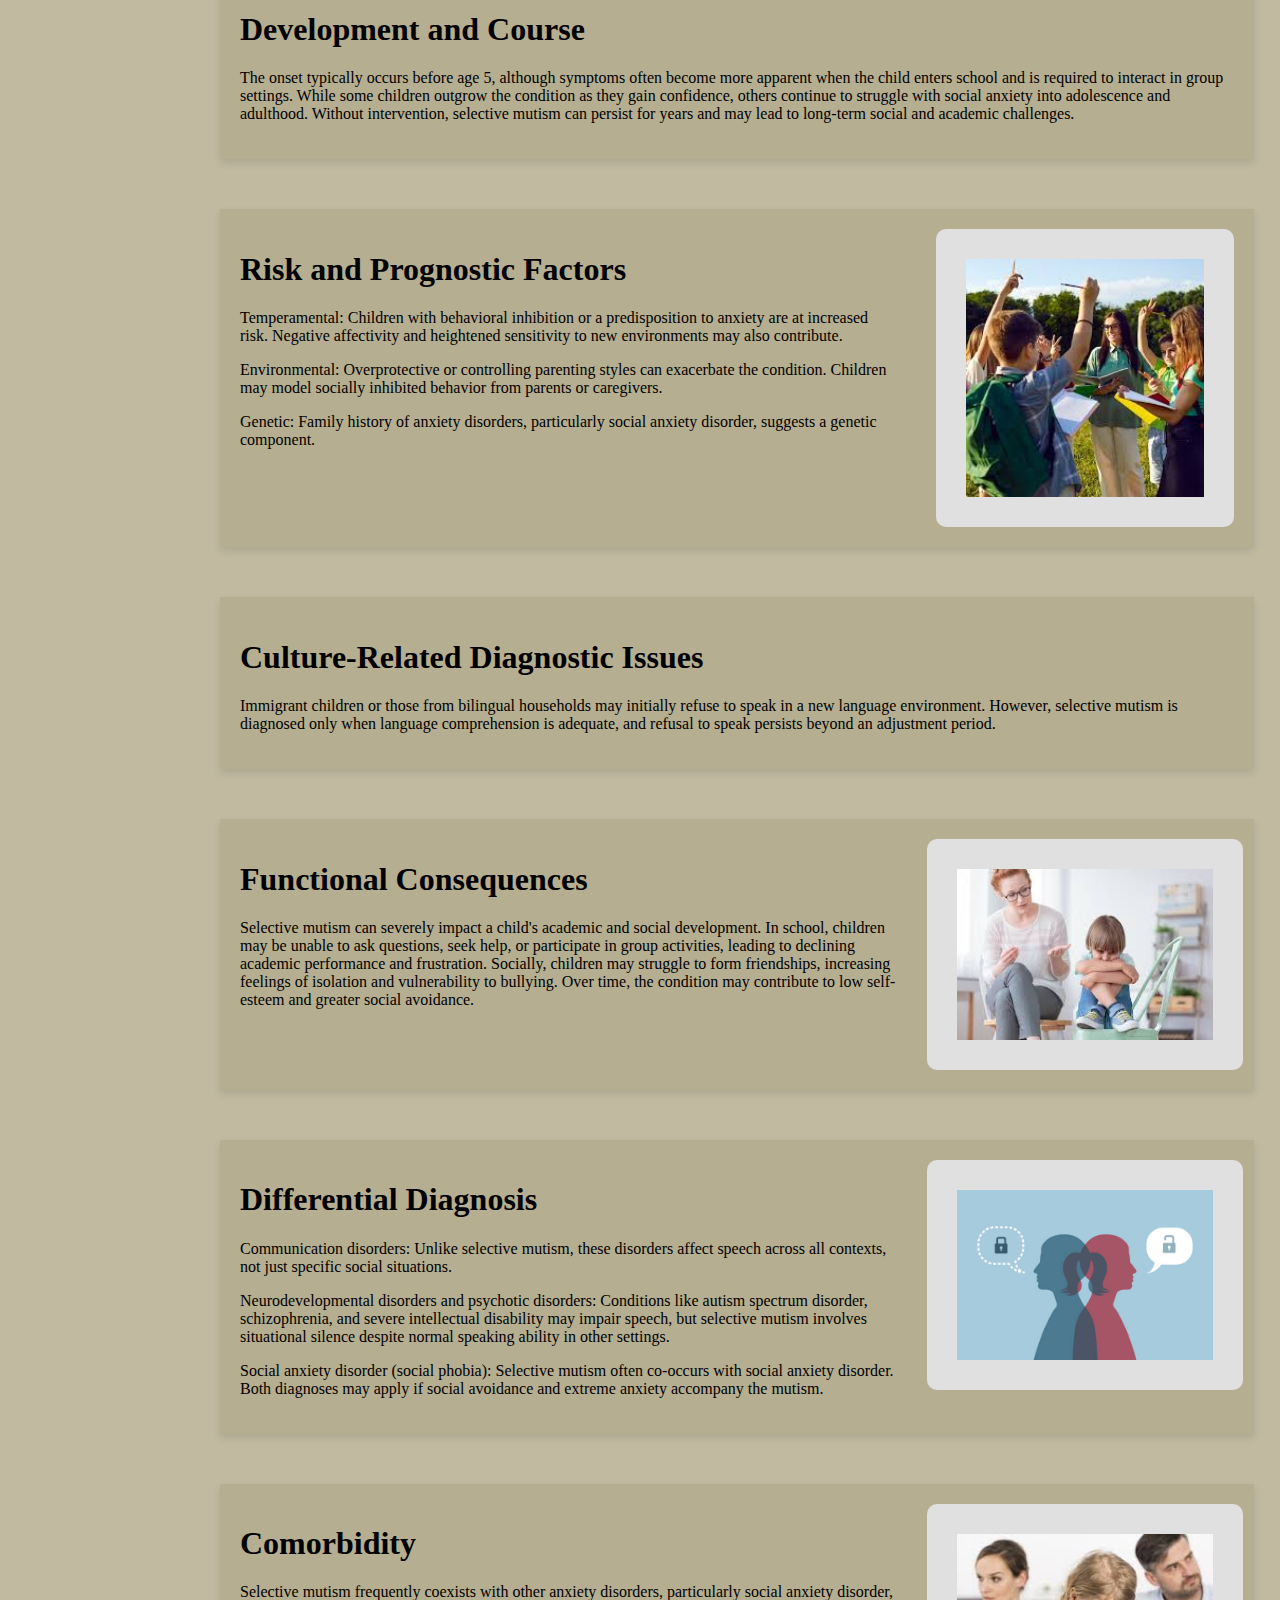
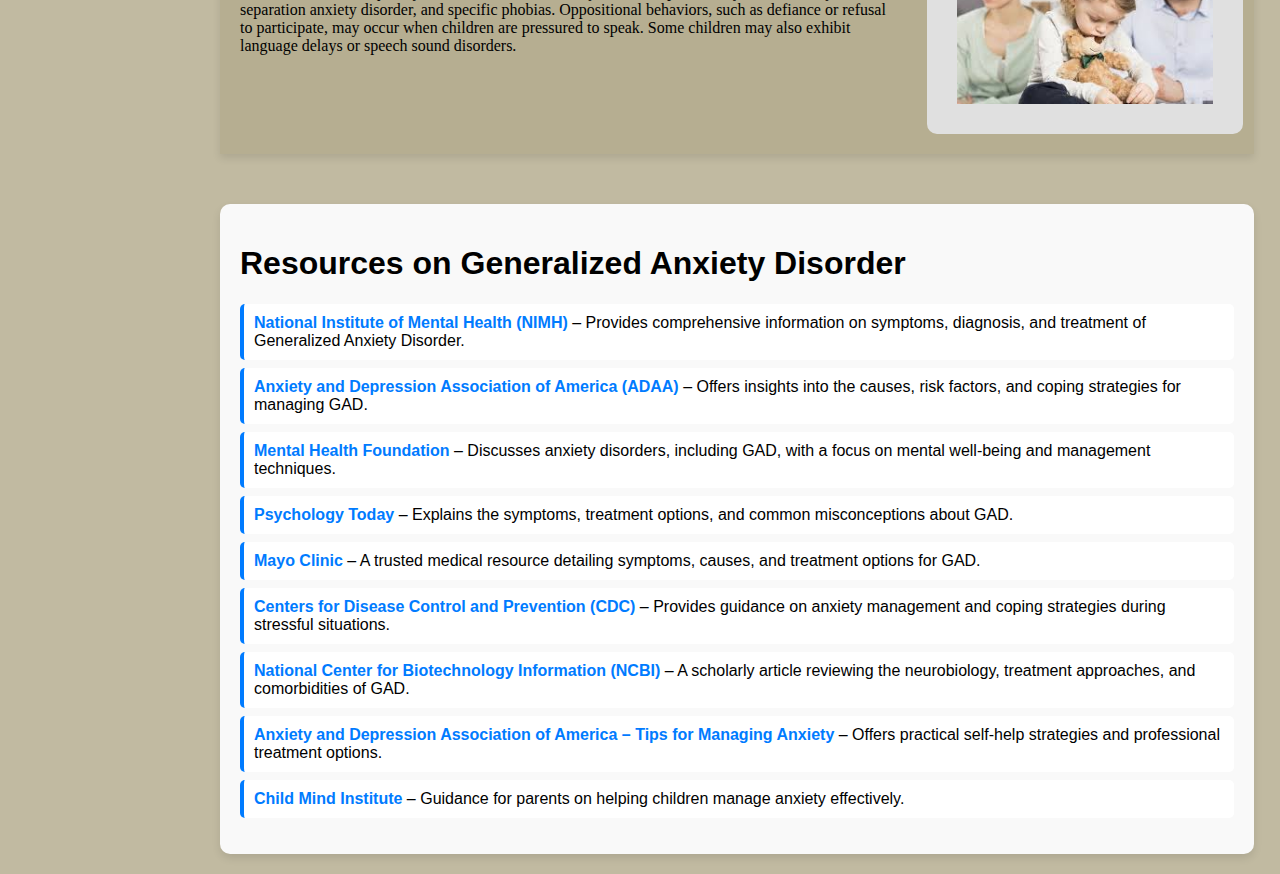
<file: pages/sm.html>
<!doctype html>
<html>
<head>
<meta charset="utf-8">
<title>Mental Illnesses - Selective Mutism </title>
<meta name="author" content="Connor Clair & Enoch Skoubye">
<meta name="viewport" content="width=device-width, initial-scale=1.0">
<link rel="stylesheet" type="text/css" href="../styles/nav.css">
<link rel="stylesheet" type="text/css" href="../styles/sm.css">
<link rel="stylesheet" type="text/css" href="../styles/style.css">
<script src="../scripts/sm.js"></script>
<script src="../scripts/script.js"></script>
</head>

<body>
	<section class="nav">
    <a href="../index.html">
    <div class="home">
      Home
    </div>
  </a>
		<h1>Selective Mutism</h1>
	</section>
	<div class="content">
	<section class="sidebar">
    <a href="#diagnostic-criteria">Diagnostic Criteria</a>
    <a href="#diagnostic-features">Diagnostic Features</a>
    <a href="#associated-features">Associated Features</a>
    <a href="#prevalence">Prevalence</a>
    <a href="#development-and-course">Development And Course</a>
    <a href="#risk-factors">Risk Factors</a>
    <a href="#culture-diagnostic-issues">Cultural Issues</a>
    <a href="#functional-consequences">Functional Consequences</a>
    <a href="#differential-diagnosis">Differential Diagnosis</a>
    <a href="#comorbidity">Comorbidity</a>
    <a href="#resources">Resources</a>
</section>

<content>

  <section id="diagnostic-criteria">
    <h1>Diagnostic Criteria</h1>
	<div class="contentbox">
    <div>
    <p>312.23 (F94.0)</p>
    <p>A. Consistent failure to speak in specific social situations where speech is expected, despite speaking in other situations (e.g., at school but not at home).</p>
    <p>B. The disturbance interferes significantly with educational achievement, occupational performance, or social communication, making it difficult for children to engage in class activities, complete assignments, or form relationships.</p>
    <p>C. Duration is at least 1 month (not limited to the first month of school); symptoms persist beyond an initial adjustment period.</p>
    <p>D. The failure to speak is not due to a lack of knowledge or comfort with the spoken language required in social situations; the child can speak fluently in other familiar settings.</p>
    <p>E. The disturbance is not better explained by a communication disorder (e.g., childhood-onset fluency disorder) or other conditions like autism spectrum disorder, schizophrenia, or other psychotic disorders.</p>
	</div>
	</div>
  </section>

  <section id="diagnostic-features">
	  <div class="contentbox">
    <div class="left">
    <h1>Diagnostic Features</h1>
    <p>Children with selective mutism do not initiate or respond verbally in social settings, even though they may speak freely at home. They may use gestures, nodding, or nonverbal sounds like grunts to communicate instead. This condition is frequently associated with extreme social anxiety, and affected children may avoid eye contact, display frozen body language, or withdraw from group activities. Teachers often struggle to evaluate the child's academic progress due to their silence.</p>
	</div>
	  <div class="right">
		  <div class="image">
		  	<img src="../images/sm/selective mutism 2.jpg" alt="an image describing selective mutism">
		  </div>
	  </div>
	</div>
  </section>

  <section id="associated-features">
	  <div class="contentbox">
    <div class="left">
    <h1>Associated Features Supporting Diagnosis</h1>
    <p>Children with selective mutism often exhibit additional traits, such as excessive shyness, fear of negative evaluation, and reluctance to engage with peers. Social isolation and withdrawal are common, and affected children may cling to parents or display tantrums when pressured to speak. While their language skills are typically normal, subtle communication difficulties may be present. Many children also develop ritualistic behaviors or demonstrate rigidity in their routines.</p>
  </div>
	  <div class="right">
		  <div class="image">
		  	<img src="../images/sm/selective mutism 3.jpg" alt="an image describing selective mutism">
		  </div>
	  </div>
	</div>
	</section>

  <section id="prevalence">
	  	  <div class="contentbox">
    <div class="left">
    <h1>Prevalence</h1>
    <p>Selective mutism is rare, with an estimated point prevalence between 0.03% and 1%, depending on the setting and population studied. It is more commonly diagnosed in young children, particularly before age 5, and appears to affect boys and girls equally. The condition is seen across different racial, ethnic, and cultural backgrounds.</p>
	  </div>
	  <div class="right">
		  <div class="image">
		  	<img src="../images/sm/selective mutism 4.jpg" alt="an image describing selective mutism">
		  </div>
	  </div>
	</div>
  </section>

  <section id="development-and-course">
	  	  <div class="contentbox">
    <div>
    <h1>Development and Course</h1>
    <p>The onset typically occurs before age 5, although symptoms often become more apparent when the child enters school and is required to interact in group settings. While some children outgrow the condition as they gain confidence, others continue to struggle with social anxiety into adolescence and adulthood. Without intervention, selective mutism can persist for years and may lead to long-term social and academic challenges.</p>
  </div>
	</div>
		</section>

  <section id="risk-factors">
	  	  <div class="contentbox">
    <div class="left">
    <h1>Risk and Prognostic Factors</h1>
    <p>Temperamental: Children with behavioral inhibition or a predisposition to anxiety are at increased risk. Negative affectivity and heightened sensitivity to new environments may also contribute.</p>
    <p>Environmental: Overprotective or controlling parenting styles can exacerbate the condition. Children may model socially inhibited behavior from parents or caregivers.</p>
    <p>Genetic: Family history of anxiety disorders, particularly social anxiety disorder, suggests a genetic component.</p>
  </div>
	  <div class="right">
		  <div class="image">
		  	<img src="../images/sm/selective mutism 6.jpg" alt="an image describing selective mutism">
		  </div>
	  </div>
	</div>
		</section>

  <section id="culture-diagnostic-issues">
	  	  <div class="contentbox">
    <div>
    <h1>Culture-Related Diagnostic Issues</h1>
    <p>Immigrant children or those from bilingual households may initially refuse to speak in a new language environment. However, selective mutism is diagnosed only when language comprehension is adequate, and refusal to speak persists beyond an adjustment period.</p>
  </div>
	</div>
	</section>

  <section id="functional-consequences">
	  	  <div class="contentbox">
    <div class="left">
    <h1>Functional Consequences</h1>
    <p>Selective mutism can severely impact a child's academic and social development. In school, children may be unable to ask questions, seek help, or participate in group activities, leading to declining academic performance and frustration. Socially, children may struggle to form friendships, increasing feelings of isolation and vulnerability to bullying. Over time, the condition may contribute to low self-esteem and greater social avoidance.</p>
  </div>
	  <div class="right">
		  <div class="image">
		  	<img src="../images/sm/selective mutism 7.jpg" alt="an image describing selective mutism">
		  </div>
	  </div>
	</div>
		</section>

  <section id="differential-diagnosis">
	  	  <div class="contentbox">
    <div class="left">
    <h1>Differential Diagnosis</h1>
    <p>Communication disorders: Unlike selective mutism, these disorders affect speech across all contexts, not just specific social situations.</p>
    <p>Neurodevelopmental disorders and psychotic disorders: Conditions like autism spectrum disorder, schizophrenia, and severe intellectual disability may impair speech, but selective mutism involves situational silence despite normal speaking ability in other settings.</p>
    <p>Social anxiety disorder (social phobia): Selective mutism often co-occurs with social anxiety disorder. Both diagnoses may apply if social avoidance and extreme anxiety accompany the mutism.</p>
		</div>
	  <div class="right">
		  <div class="image">
		  	<img src="../images/sm/selective mutism.jpg" alt="an image describing selective mutism">
		  </div>
	  </div>
	</div>
  </section>
	
  <section id="comorbidity">
	  	  <div class="contentbox">
    <div class="left">
    <h1>Comorbidity</h1>
    <p>Selective mutism frequently coexists with other anxiety disorders, particularly social anxiety disorder, separation anxiety disorder, and specific phobias. Oppositional behaviors, such as defiance or refusal to participate, may occur when children are pressured to speak. Some children may also exhibit language delays or speech sound disorders.</p>
	  </div>
	  <div class="right">
		  <div class="image">
		  	<img src="../images/sm/selective mutism 5.jpg" alt="an image describing selective mutism">
		  </div>
	  </div>
	</div>
  </section>

 <section id="resources" class="end">
      <h1>Resources on Generalized Anxiety Disorder</h1>
      <ul>
        <li><a href="https://www.nimh.nih.gov/health/topics/generalized-anxiety-disorder-gad" target="_blank">National Institute of Mental Health (NIMH)</a> – Provides comprehensive information on symptoms, diagnosis, and treatment of Generalized Anxiety Disorder.</li>
        <li><a href="https://adaa.org/understanding-anxiety/generalized-anxiety-disorder-gad" target="_blank">Anxiety and Depression Association of America (ADAA)</a> – Offers insights into the causes, risk factors, and coping strategies for managing GAD.</li>
        <li><a href="https://www.mentalhealth.org.uk/a-to-z/a/anxiety" target="_blank">Mental Health Foundation</a> – Discusses anxiety disorders, including GAD, with a focus on mental well-being and management techniques.</li>
        <li><a href="https://www.psychologytoday.com/us/conditions/generalized-anxiety-disorder" target="_blank">Psychology Today</a> – Explains the symptoms, treatment options, and common misconceptions about GAD.</li>
        <li><a href="https://www.mayoclinic.org/diseases-conditions/generalized-anxiety-disorder/symptoms-causes/syc-20360803" target="_blank">Mayo Clinic</a> – A trusted medical resource detailing symptoms, causes, and treatment options for GAD.</li>
        <li><a href="https://www.cdc.gov/mentalhealth/stress-coping/anxiety.html" target="_blank">Centers for Disease Control and Prevention (CDC)</a> – Provides guidance on anxiety management and coping strategies during stressful situations.</li>
        <li><a href="https://www.ncbi.nlm.nih.gov/pmc/articles/PMC3135701/" target="_blank">National Center for Biotechnology Information (NCBI)</a> – A scholarly article reviewing the neurobiology, treatment approaches, and comorbidities of GAD.</li>
        <li><a href="https://adaa.org/tips" target="_blank">Anxiety and Depression Association of America – Tips for Managing Anxiety</a> – Offers practical self-help strategies and professional treatment options.</li>
        <li><a href="https://childmind.org/article/what-to-do-and-not-do-when-children-are-anxious/" target="_blank">Child Mind Institute</a> – Guidance for parents on helping children manage anxiety effectively.</li>
      </ul>
    </section>

</content>
</div>
	
	 <div id="definitionPopup"></div>
	
</body>
</html>
</file>
<file: styles/home.css>
body{
	background-color: antiquewhite;
}

.card {
 width: calc(33.33% - 20px);
max-width: 225px;
min-width: 150px;
 height: auto;
 border-radius: 20px;
 background: #f5f5f5;
 position: relative;
 padding: 1.8rem;
 border: 2px solid #c3c6ce;
 transition: 0.5s ease-out;
 overflow: visible;
margin: 10px;
}

.card-details {
 color: black;
 height: 100%;
 gap: .5em;
 display: grid;
 place-content: center;
}

.card-button {
 transform: translate(-50%, 125%);
 width: 60%;
 border-radius: 1rem;
 border: none;
 background-color: #008bf8;
 color: #fff;
 font-size: 1rem;
 padding: .5rem 1rem;
 position: absolute;
 left: 50%;
 bottom: 0;
 opacity: 0;
 transition: 0.3s ease-out;
}

.text-body {
 color: rgb(134, 134, 134);
}

/*Text*/
.text-title {
 font-size: 1.5em;
 font-weight: bold;
}

/*Hover*/
.card:hover {
 box-shadow: 0 4px 18px 0 rgba(0, 0, 0, 0.25);
}

.card:hover .card-button {
 transform: translate(-50%, 50%);
 opacity: 1;
}

.card:hover .card-button {
  transform: translate(-50%, 50%);
  opacity: 1;
  border: 2px solid #006FC8; 
}

.home{
	display: flex;
	margin: 10px;
	flex-wrap: wrap;
	justify-content: center;
}

body, html {
    margin: 0;
    padding: 0;
}

.nav {
	width: 100%;
	display: flex;
	justify-content: center;
	background-color: #EFBF80;
}
</file>
<file: styles/nav.css>
body, html {
    margin: 0;
    padding: 0;
}

.nav {
	width: 100%;
	display: flex;
	justify-content: center;
	background-color: #EFBF80;
}

.home{
	background-color: #687c8e;
	color: #d4dadf;
	position: absolute;
	left: 0;
	top: 0;
	margin-top: 20px;
	margin-left: 25px;
	height: 20px;
	padding: 5px;
	align-items: center;
	border-radius: 5px;
}
</file>
<file: styles/sm.css>
body{
	background-color: #C1BAA1;
	margin-right: 300px;
}

.nav {
    width: 100%;
    height: 75px;
    display: flex;
    justify-content: center;
    background-color: #27445D;
    color: #EFE9D5;
    position: fixed;
    top: 0;
    left: 0;
    z-index: 1000;
}


.sidebar {
  margin: 0;
  padding: 0;
  width: 200px;
  background-color: #71BBB2;
  position: fixed;
  height: 100%;
  overflow: auto;
}

/* Sidebar links */
.sidebar a {
  display: block;
  color: black;
  padding: 16px;
  text-decoration: none;
}

/* Active/current link */
.sidebar a.active {
  background-color: #497D74;
  color: white;
}

/* Links on mouse-over */
.sidebar a:hover:not(.active) {
  background-color: #555;
  color: white;
}

/* On screens that are less than 700px wide, make the sidebar into a topbar */
@media screen and (max-width: 700px) {
  .sidebar {
    width: 100%;
    height: auto;
    position: relative;
    font-size: 25px;
  }
  .sidebar a {float: left;}
  div.content {margin-left: 0;}
	
	.content{
		width:calc(100vw - 18px);
	}
}

content {
    position: absolute;
    left: 220px;
	word-break:normal;
}

content {
    margin-top: 25px;
    position: absolute;
    left: 220px;
    width: calc(98vw - 220px);
    word-break: break-word; /* Ensure long words break */
    overflow-wrap: break-word; /* Alternative for better compatibility */
    box-sizing: border-box; /* Ensure padding doesn't affect width */
}

.content {
    position: absolute;
    top: 75px;
}

@media screen and (max-width: 700px) {
  content {
    position: absolute;
    left: 20px;
	 width: calc(85vw)
}
}

content section {
		background-color: #B6AE91;
		margin-bottom: 50px;
      	padding: 20px;
      	box-shadow: 0 4px 8px rgba(0, 0, 0, 0.1);
    }

.end {
  background-color: transparent;
  margin-bottom: 50px;
  padding: 20px;
  box-shadow: 0 0px 0px;
}

	.contentbox{
		display: flex;
	}

	.left{
	width:70%;
	margin-right: 20px;
	}

	.right{
	width:30%;
	margin-left: 20px;
	}
	  
    .image {
      display: flex;
      justify-content: center;
      align-items: center;
      color: #555;
      font-size: 16px;
      border-radius: 4px;
    }
	
    .image img {
      width: 20vw;
      border: 30px solid #e0e0e0; /* Solid border */
      border-radius: 10px; /* Slightly rounded corners */
  }

.end {
  background-color: #f9f9f9;
  padding: 20px;
  border-radius: 10px;
  box-shadow: 0 4px 8px rgba(0, 0, 0, 0.1);
  margin: 20px auto;
  font-family: Arial, sans-serif;
}

.end h2 {
  color: #333;
  text-align: center;
  font-size: 24px;
  margin-bottom: 15px;
}

.end ul {
  list-style-type: none;
  padding: 0;
}

.end li {
  background: #ffffff;
  margin: 8px 0;
  padding: 10px;
  border-left: 4px solid #007BFF;
  border-radius: 5px;
  transition: 0.3s;
}

.end li:hover {
  background: #eef7ff;
}

.end a {
  text-decoration: none;
  color: #007BFF;
  font-weight: bold;
}

.end a:hover {
  text-decoration: underline;
}
</file>
<file: styles/style.css>
#definitionPopup {
    position: fixed;
    right: -300px;
    top: 0;
    height: 100vh;
    width: 300px;
    background-color: #fff;
    border-left: 1px solid #ccc;
    box-shadow: -2px 0 10px rgba(0, 0, 0, 0.1);
    z-index: 1000;
    overflow-y: auto;
    padding: 20px;
    box-sizing: border-box;
    transition: right 0.3s ease;
}

#definitionPopup h3 {
    margin-top: 40px; /* Added more space below the X button */
}

#definitionPopup ul {
    list-style-type: none;
    padding: 0;
}

#definitionPopup li {
    margin-bottom: 25px;
}

#definitionPopup .partOfSpeech {
    font-weight: bold;
    color: #333;
    margin-bottom: 10px;
}

#definitionPopup .definition {
    margin-left: 10px;
    margin-bottom: 10px;
}

#definitionPopup .example {
    font-style: italic;
    color: #666;
    margin-left: 10px;
    margin-top: 5px;
}

#definitionPopup .synonyms,
#definitionPopup .antonyms {
    margin-left: 10px;
    margin-top: 10px;
}

#definitionPopup .synonyms span,
#definitionPopup .antonyms span {
    cursor: pointer;
    color: #27445D;
    text-decoration: underline;
    margin-right: 5px;
}

#definitionPopup .close-btn {
    position: absolute;
    top: 10px;
    left: 10px;
    cursor: pointer;
    font-size: 20px;
    color: #666;
}

body.popup-open content {
    width: calc(98vw - 220px - 300px);
    transition: width 0.3s ease;
}

body.popup-open img {
    width:15vw;
    transition: width 0.3s ease;
}

body.popup-open {
    margin-right: 300px;
    transition: margin-right 0.3s ease;
}
</file>
